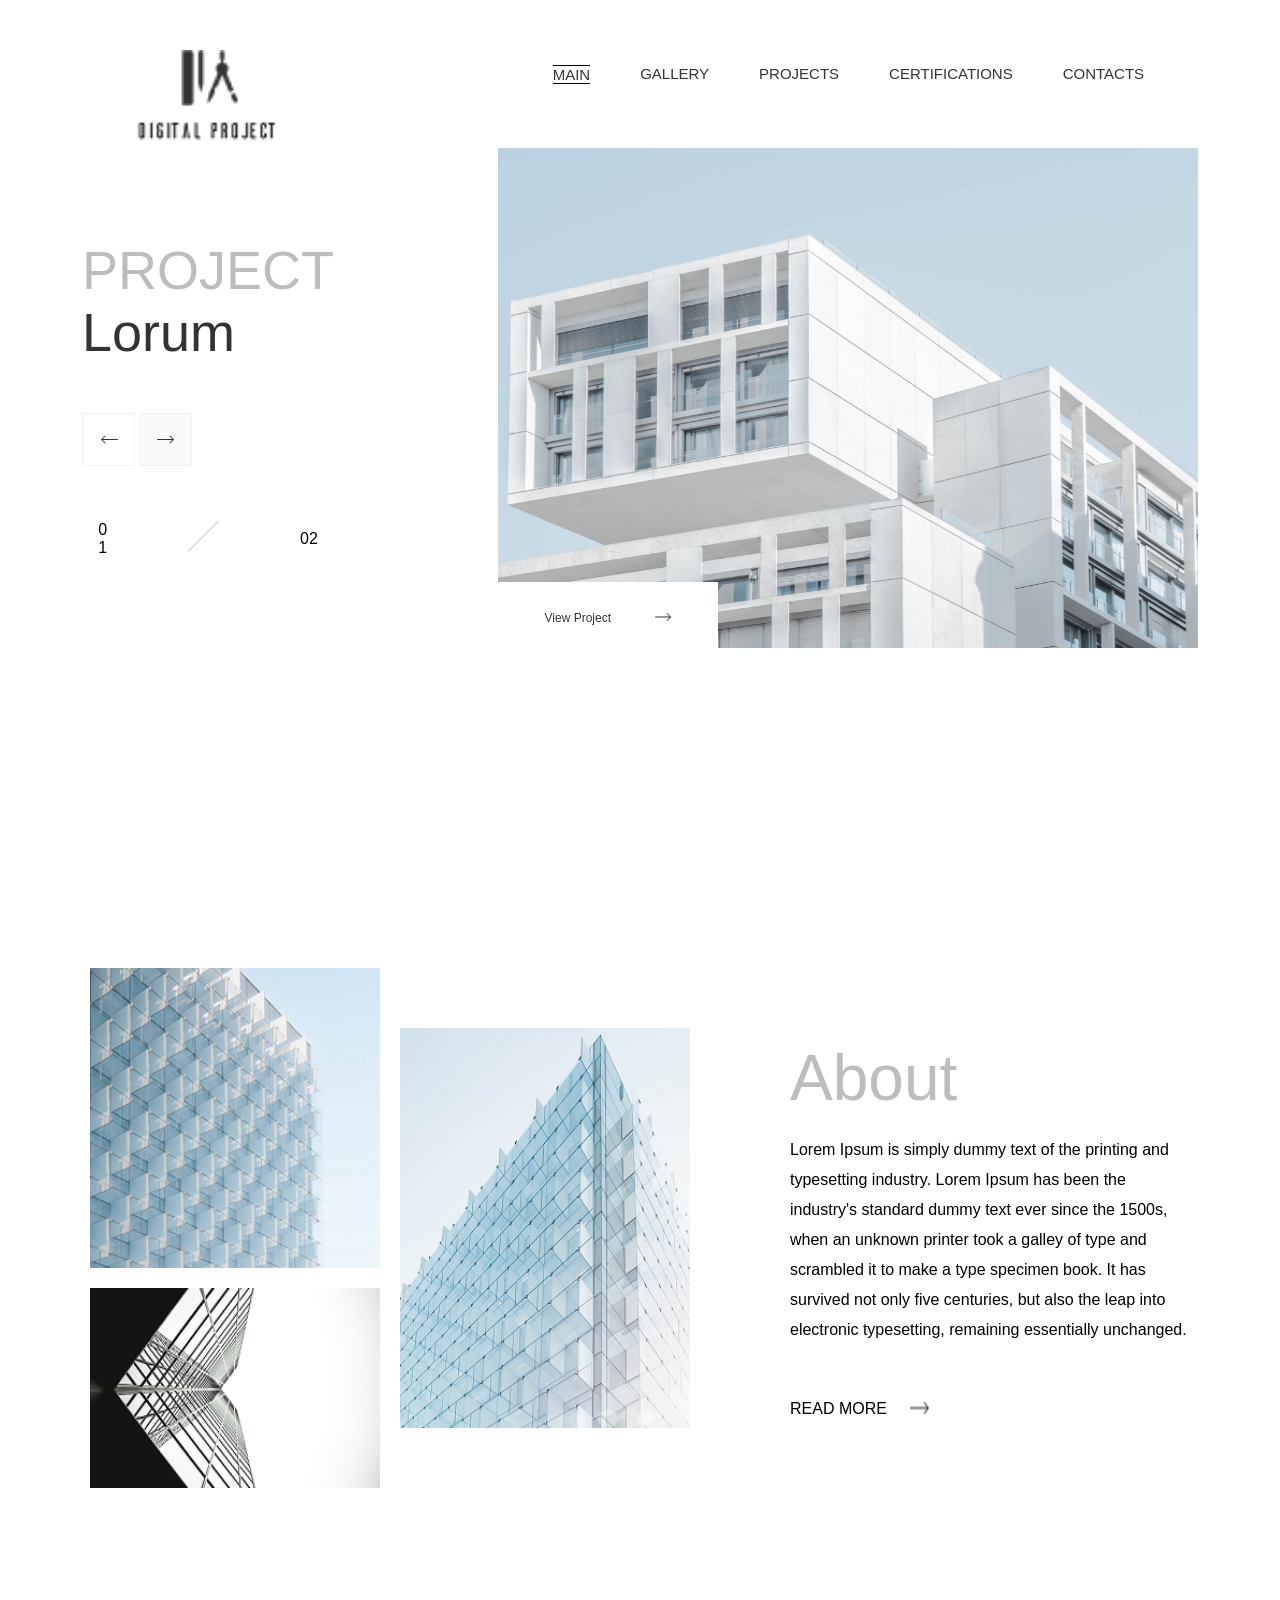
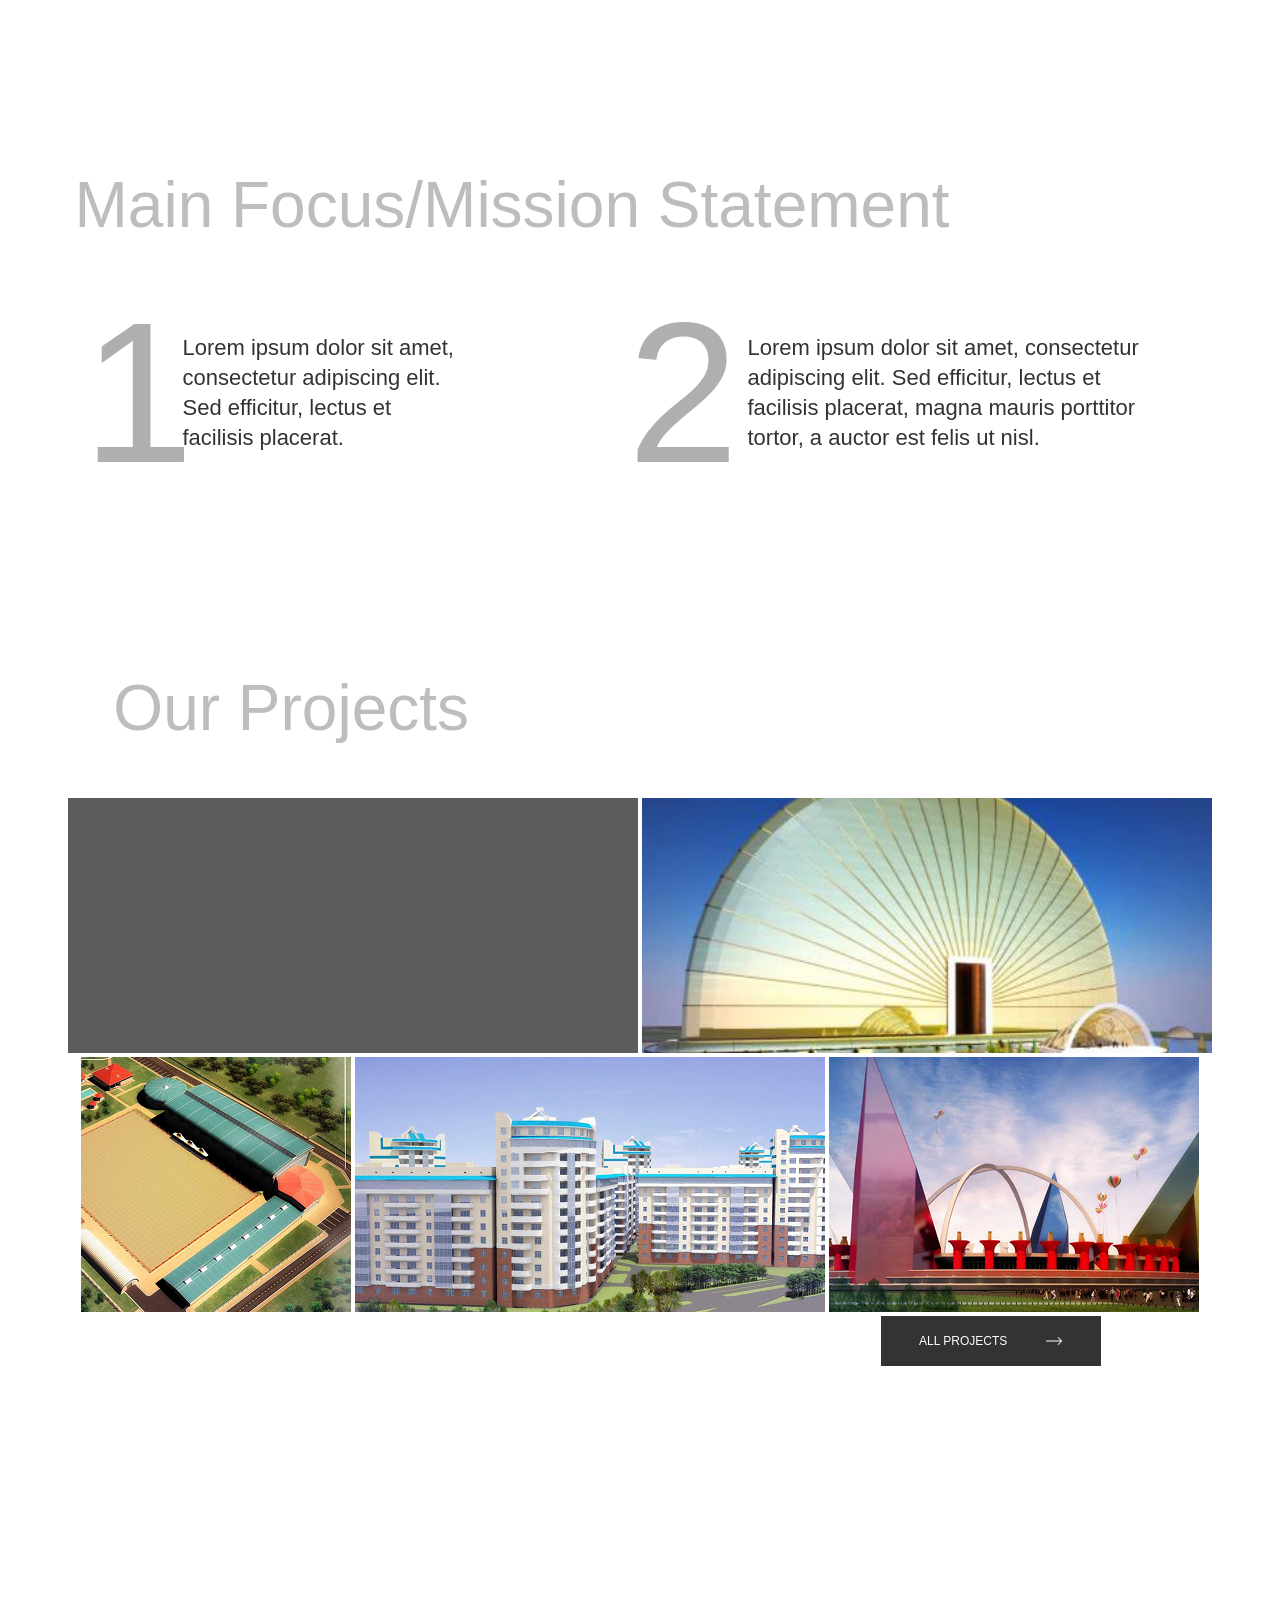
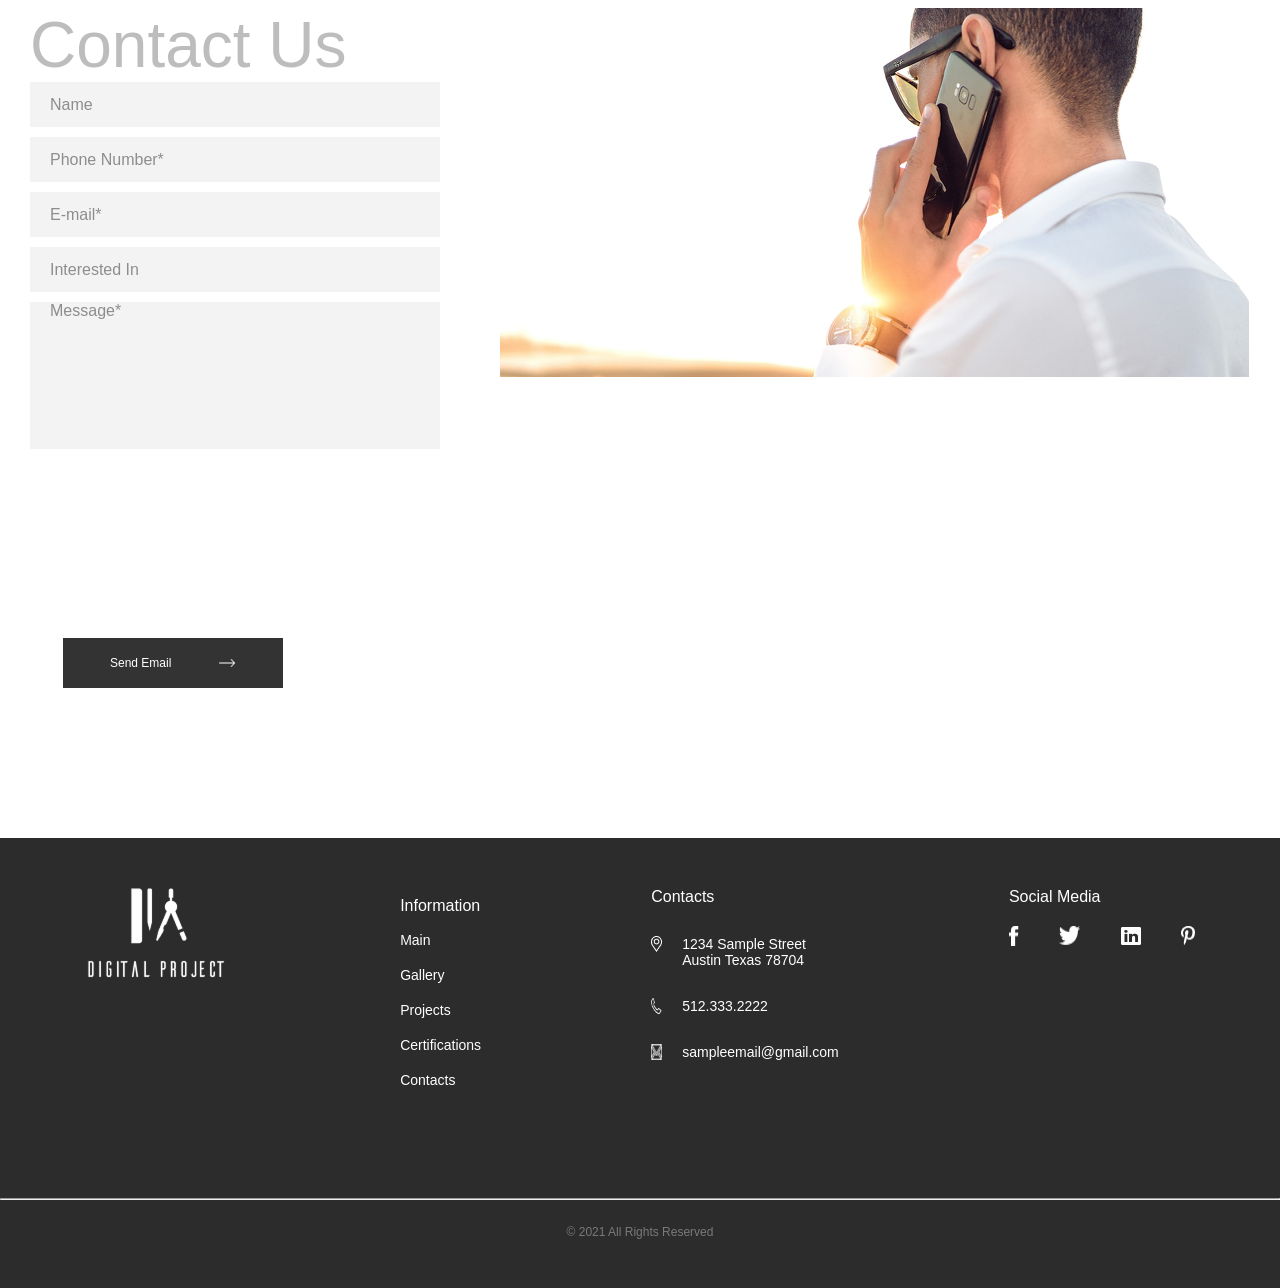
<file: index.html>
<!DOCTYPE html>
<html lang="en">
<head>
    <meta charset="UTF-8">
    <meta name="viewport" content="width=device-width, initial-scale=1.0">
    <title>Document</title>
    <link rel="stylesheet" href="./style.css">
    <link rel="preconnect" href="https://fonts.gstatic.com" crossorigin>

</head>
<body>
    <!-- nav bar -->

    <div class="nav">
        <div class="logo">
            <img src="./images/archi-logo.png" alt="">
        </div>
        <div class="nav-list">
            <ul>
                <li><a href="./index.html">MAIN</a></li>
                <li><a href="./gallery.html">GALLERY</a></li>
                <li><a href="./project.html">PROJECTS</a></li>
                <li><a href="./certification.html">CERTIFICATIONS</a></li>
                <li><a href="./contact.html">CONTACTS</a></li>
            </ul>
        </div>
    </div>

    <!-- first page -->

    <div class="first-page">
        <div class="f-left">
            <div class="f-title">
                <span>PROJECT</span>
                <p>Lorum</p>
            </div>
            <div class="arrow-img">
                <img src="./images/left-arrow.png" alt="">
                <img src="./images/right-arrow.png" alt="">
            </div>
            <div class="f-num">
                <div class="num-1">
                    <p>0</p>
                    <p>1</p>
                </div>
                <div class="num-img">
                    <img src="./images/first-line.png" alt="">
                </div>
                <div class="num-3">
                    <p>02</p>
                </div>
            </div>
        </div>
        <div class="f-right">
            <img src="./images/f-building.png" alt="">
            <div class="fr-button">
                <p>View Project</p><img src="./images/rightarrow.png" alt="">
            </div>
        </div>

    </div>

    <!-- second page -->

    <div class="second-page">
        <div class="seleft-img">
            <div class="se-left1">
                <img src="./images/se img-01.png" alt="">
                <img src="./images/se img-02.png" alt="">
            </div>
            <div class="se-left2">
                <img src="./images/se img-03.png" alt="">
            </div>
        </div>
        
        <div class="seright-content">
            <span>About</span>
            <p>Lorem Ipsum is simply dummy text of the printing and typesetting industry. Lorem Ipsum has been the industry's standard dummy text ever since the 1500s, when an unknown printer took a galley of type and scrambled it to make a type specimen book. It has survived not only five centuries, but also the leap into electronic typesetting, remaining essentially unchanged.</p>
            <div class="se-read">
                <p>READ MORE </p><img src="./images/rightarrow.png" alt="">
            </div>
        </div>
    </div>

    <!-- third page -->

    <div class="third-page">
        <div class="th-title">
            <p>Main Focus/Mission Statement</p>
        </div>
        <div class="th-content">
            <div class="th-left">
                <span>1</span>
                <p>Lorem ipsum dolor sit amet, consectetur adipiscing elit. Sed efficitur, lectus et facilisis placerat.</p>
            </div>
            <div class="th-right">
                <span>2</span>
                <p>Lorem ipsum dolor sit amet, consectetur adipiscing elit. Sed efficitur, lectus et facilisis placerat, magna mauris porttitor tortor, a auctor est felis ut nisl.</p>
            </div>
        </div>
    </div>

    <!-- fourth page -->
     <div class="fourth-page">
        <div class="four-title">
            <p>Our Projects</p>
        </div>
        <div class="four-img">
            <div class="four-img1">
                <img src="./images/four img-01.png" alt="">
                <img src="./images/four img-02.png" alt="">
            </div>
            
            <div class="four-img2">
                <img src="./images/four img-03.png" alt="">
                <img src="./images/four img-04.png" alt="">
                <img src="./images/four img-05.png" alt="">
            </div>
        </div>
        <div class="four-b">
            <div class="four-button">
                <p>ALL PROJECTS</p><img src="./images/ri-arrow-white.png" alt="">
            </div>
        </div>
     </div>

    <!-- fifth page -->

    <div class="fifth-page">
        <div class="fi-page">
            <div class="fi-left">
                <div class="fi-title">
                    <span>Contact Us</span>
                </div>
                <div class="fi-list">
                    <ul>
                        <li>Name</li>
                        <li>Phone Number*</li>
                        <li>E-mail*</li>
                        <li>Interested In</li>
                        <li>Message*</li>
                    </ul>
                </div>
            </div>
            <div class="fi-right">
                <img src="./images/five img.png" alt="">
            </div>
            
        </div>
        <div class="five-b">
            <div class="five-button">
                <p>Send Email</p><img src="./images/ri-arrow-white.png" alt="">
            </div>
        </div>
    </div>

    <!-- footer -->

    <div class="footer">

        <div class="footerall">
            <div class="logo">
                <img src="./images/footer logo.png" alt="">
            </div>

            <div class="col2">
                <span>Information</span>
                <div class="list-2">
                    <ul>
                        <li>Main</li>
                        <li>Gallery</li>
                        <li>Projects</li>
                        <li>Certifications</li>
                        <li>Contacts</li>
                    </ul>
                </div>
            </div>
            
            <div class="col3">
                <div class="col3-title">
                    <p>Contacts</p>
                </div>
                <div class="col3-location">
                    <img src="./images/location.png" alt="">
                    <p>1234 Sample Street <br> Austin Texas 78704</p>
                </div>
                <div class="col3-call">
                    <img src="./images/call.png" alt="">
                    <p>512.333.2222</p>
                </div>
                <div class="col3-mail">
                    <img src="./images/mail.png" alt="">
                    <p>sampleemail@gmail.com</p>
                </div>
            </div>

            <div class="col4">
                <div class="col4-title">
                    <p>Social Media</p>
                </div>
                <div class="col4-icon">
                    <img src="./images/fb-icon.png" alt="">
                    <img src="./images/twitter-icon.png" alt="">
                    <img src="./images/Linked In-icon.png" alt="">
                    <img src="./images/pininterest-icon.png" alt="">
                </div>
            </div>  
        </div>
        <hr>
        <div class="copy">
            <p>© 2021 All Rights Reserved</p>
        </div>
    </div>
</body>
</html>
</file>
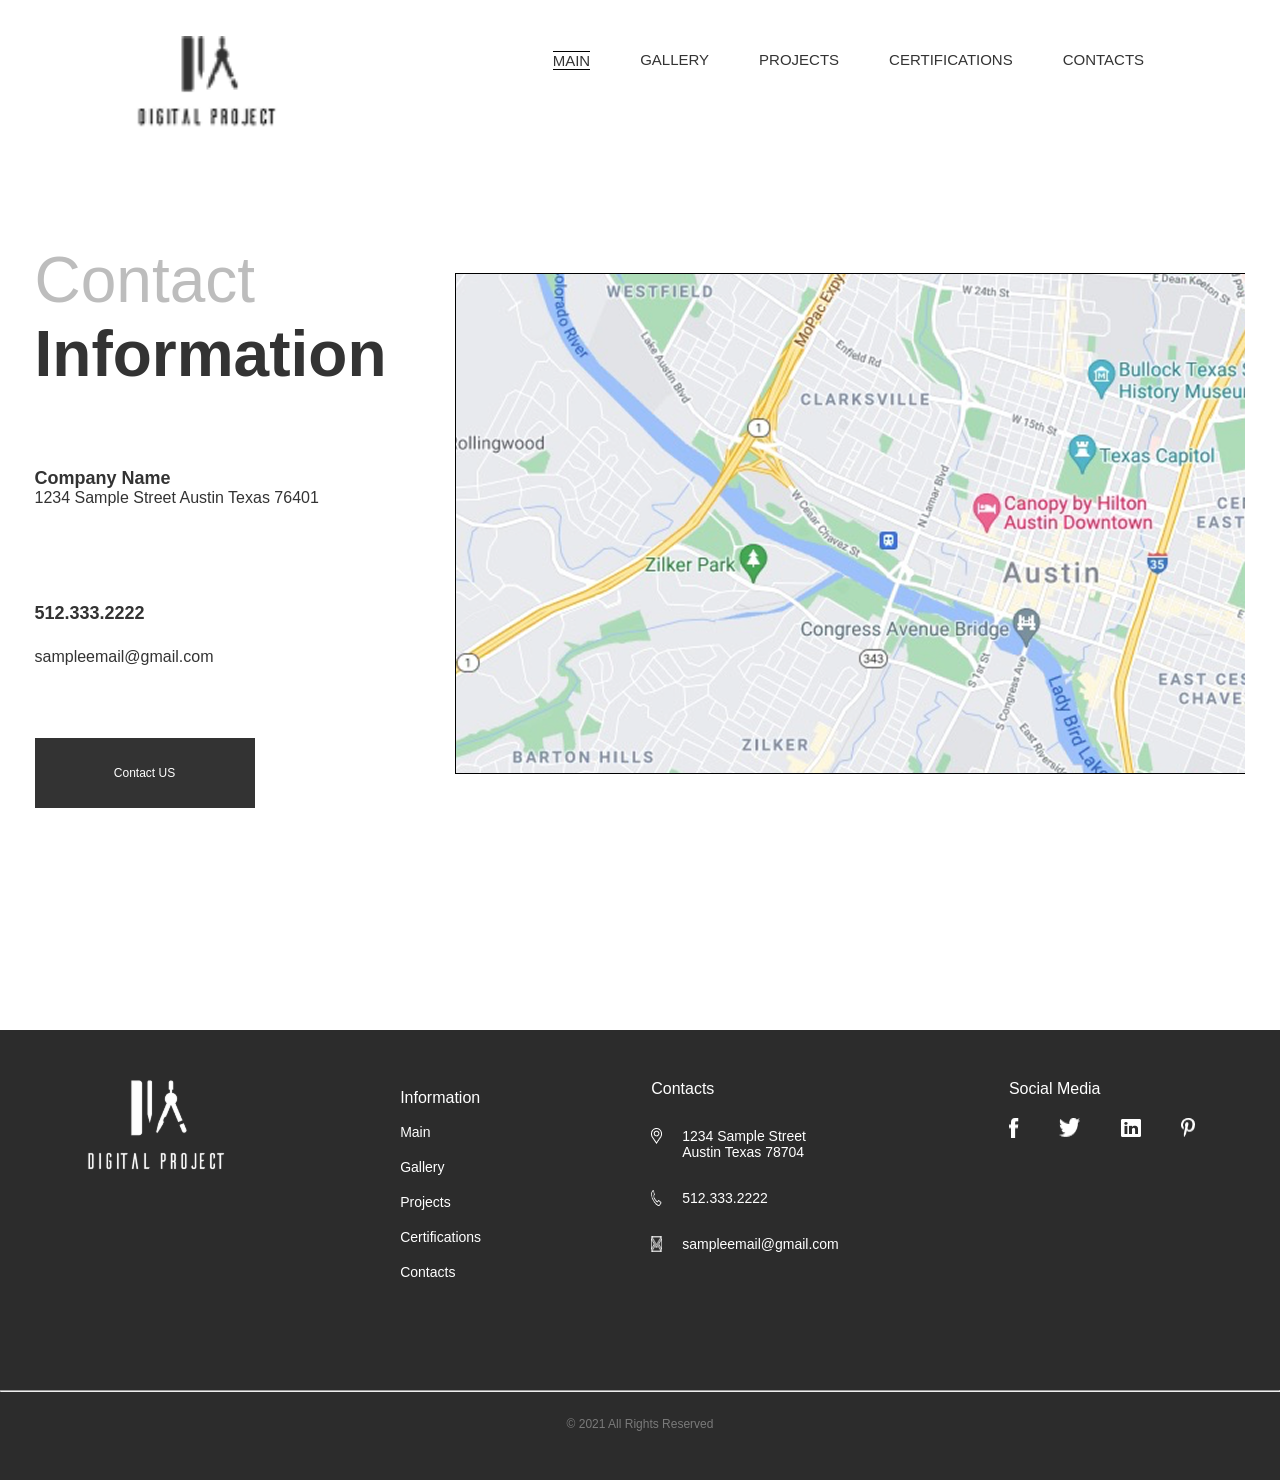
<file: contact.html>
<!DOCTYPE html>
<html lang="en">
<head>
    <meta charset="UTF-8">
    <meta name="viewport" content="width=device-width, initial-scale=1.0">
    <title>Document</title>
    <link rel="stylesheet" href="./contact.css">
</head>
<body>

    <!-- nav bar -->

    <div class="nav">
        <div class="logo">
            <img src="./images/archi-logo.png" alt="">
        </div>

        <div class="nav-list">
            <ul>
                <li><a href="./index.html">MAIN</a></li>
                <li><a href="./gallery.html">GALLERY</a></li>
                <li><a href="./project.html">PROJECTS</a></li>
                <li><a href="./certification.html">CERTIFICATIONS</a></li>
                <li><a href="./contact.html">CONTACTS</a></li>
            </ul>
        </div>
    </div>

    <!-- first page -->

    <div class="first-page">
        <div class="f-left">
            <div class="f-title">
                <span>Contact</span>
                <p>Information</p>
            </div>
            <div class="f-name">
                <span>Company Name</span>
                <p>1234 Sample Street Austin Texas 76401</p>
            </div>
            <div class="f-num">
                <p>512.333.2222</p>
            </div>
            <div class="f-email">
                <p>sampleemail@gmail.com</p>
            </div>
            <div class="f-button">
                <p>Contact US</p>
            </div>
        </div>

        <div class="f-right">
            <img src="./images/contact-img.png" alt="">
        </div>
    </div>

    <!-- footer -->

    <div class="footer">

        <div class="footerall">
            <div class="logo">
                <img src="./images/footer logo.png" alt="">
            </div>

            <div class="col2">
                <span>Information</span>
                <div class="list-2">
                    <ul>
                        <li>Main</li>
                        <li>Gallery</li>
                        <li>Projects</li>
                        <li>Certifications</li>
                        <li>Contacts</li>
                    </ul>
                </div>
            </div>
            
            <div class="col3">
                <div class="col3-title">
                    <p>Contacts</p>
                </div>

                <div class="col3-location">
                    <img src="./images/location.png" alt="">
                    <p>1234 Sample Street <br> Austin Texas 78704</p>
                </div>
                <div class="col3-call">
                    <img src="./images/call.png" alt="">
                    <p>512.333.2222</p>
                </div>
                <div class="col3-mail">
                    <img src="./images/mail.png" alt="">
                    <p>sampleemail@gmail.com</p>
                </div>

            </div>

            <div class="col4">
                <div class="col4-title">
                    <p>Social Media</p>
                </div>
                <div class="col4-icon">
                    <img src="./images/fb-icon.png" alt="">
                    <img src="./images/twitter-icon.png" alt="">
                    <img src="./images/Linked In-icon.png" alt="">
                    <img src="./images/pininterest-icon.png" alt="">
                </div>
            </div> 

        </div>

        <hr>
        
        <div class="copy">
            <p>© 2021 All Rights Reserved</p>
        </div>
    </div>
</body>
</html>
</file>
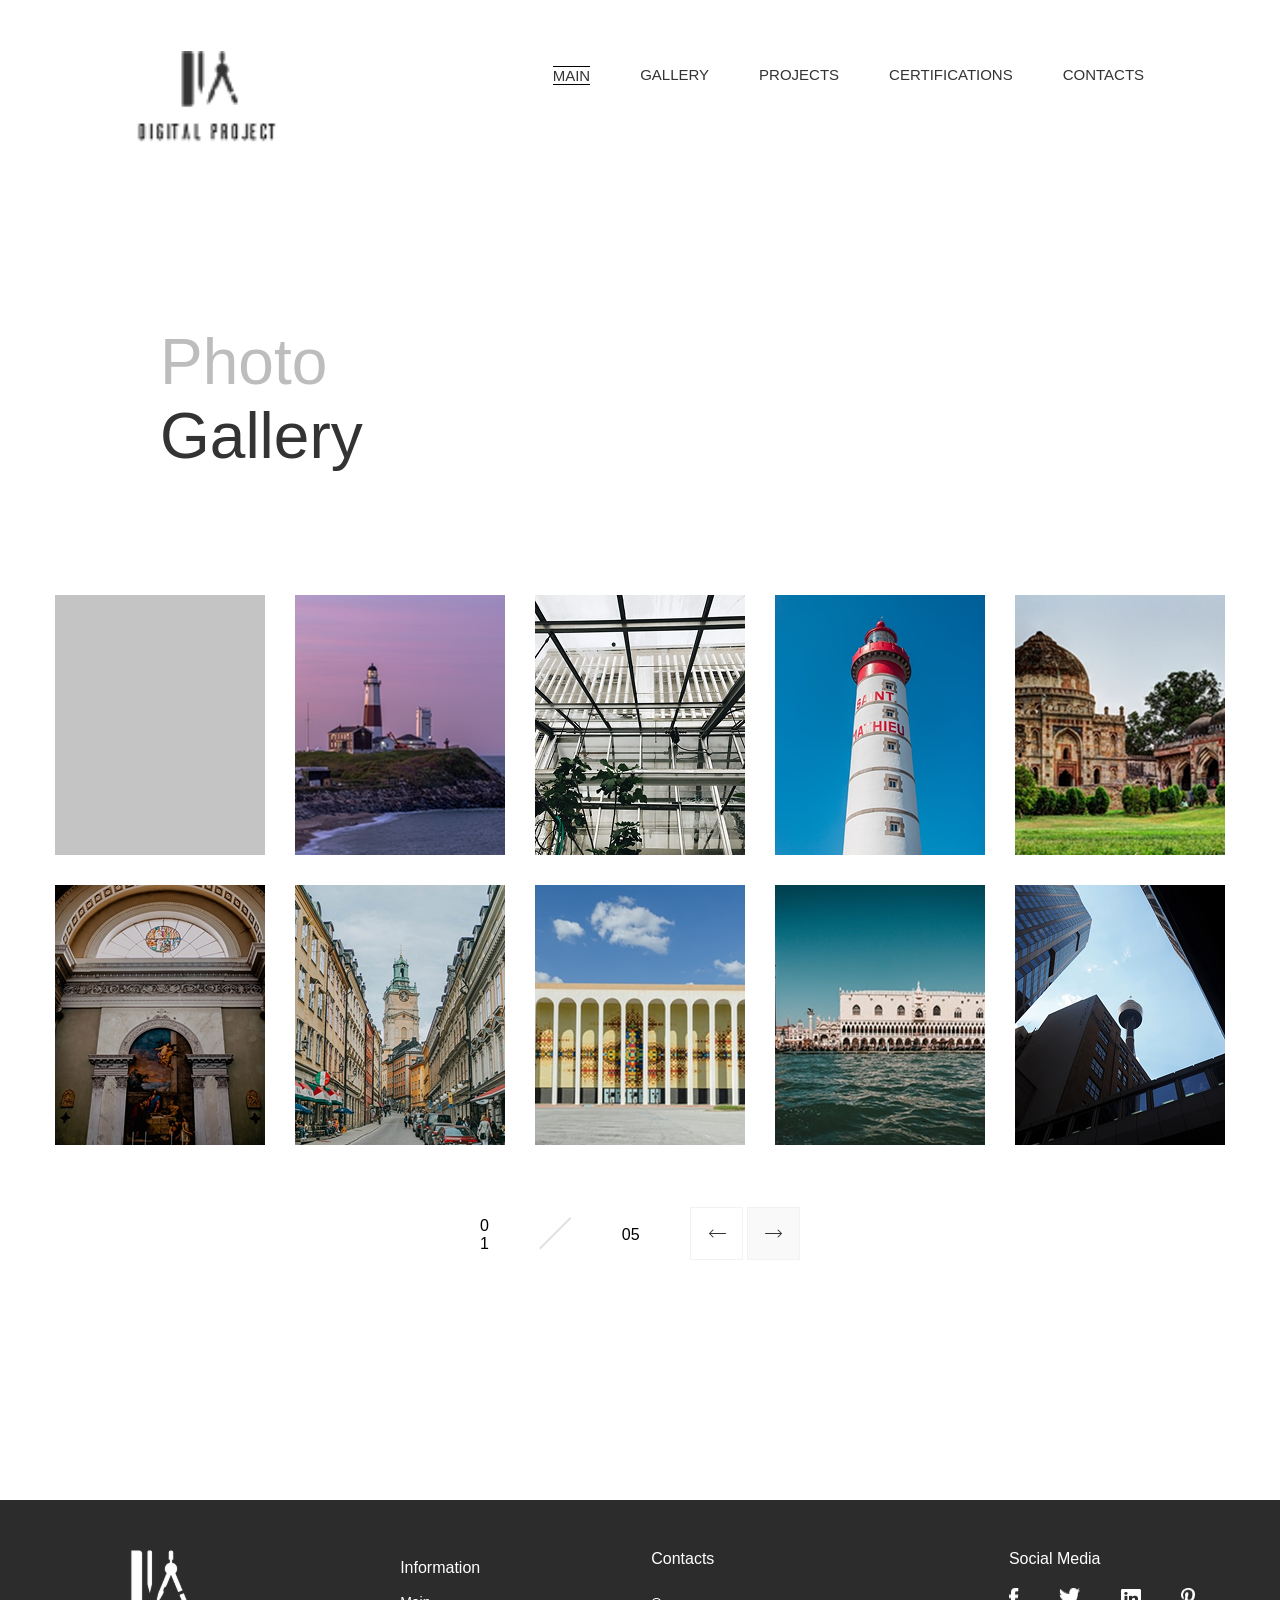
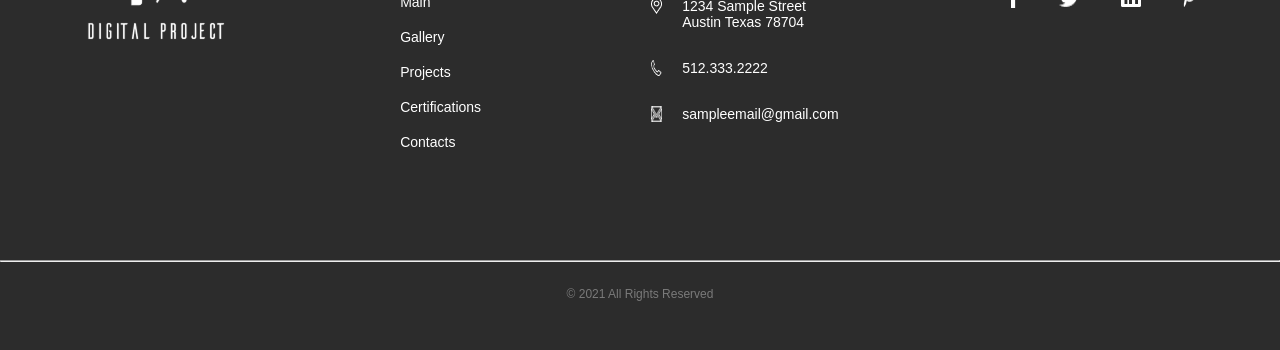
<file: gallery.html>
<!DOCTYPE html>
<html lang="en">
<head>
    <meta charset="UTF-8">
    <meta name="viewport" content="width=device-width, initial-scale=1.0">
    <title>Document</title>
    <link rel="stylesheet" href="./gallery.css">
</head>
<body>
    
    <!-- nav bar -->

    <div class="nav">
        <div class="logo">
            <img src="./images/archi-logo.png" alt="">
        </div>
        <div class="nav-list">
            <ul>
                <li><a href="./index.html">MAIN</a></li>
                <li><a href="./gallery.html">GALLERY</a></li>
                <li><a href="./project.html">PROJECTS</a></li>
                <li><a href="./certification.html">CERTIFICATIONS</a></li>
                <li><a href="./contact.html">CONTACTS</a></li>
            </ul>
        </div>
    </div>

    <!-- first page -->

    <div class="firstpage">
        <div class="title">
            <span>Photo</span>
            <p>Gallery</p>
        </div>

        <div class="image1">
            <img src="./images/gal-1.png" alt=""> 
            <img src="./images/gal-2.png" alt=""> 
            <img src="./images/gal-3.png" alt=""> 
            <img src="./images/gal-4.png" alt=""> 
            <img src="./images/gal-5.png" alt=""> 
        </div>

        <div class="image2">
            <img src="./images/gal-6.png" alt=""> 
            <img src="./images/gal-7.png" alt=""> 
            <img src="./images/gal-8.png" alt=""> 
            <img src="./images/gal-9.png" alt=""> 
            <img src="./images/gal-10.png" alt="">
        </div>

        <div class="f-num">
            <div class="num-1">
                <p>0</p>
                <p>1</p>
            </div>
            <div class="num-img">
                <img src="./images/first-line.png" alt="">
            </div>
            <div class="num-3">
                <p>05</p>
            </div>
            <div class="arr-img">
                <img src="./images/left-arrow.png" alt="">
                <img src="./images/right-arrow.png" alt="">
            </div>
        </div>
        
    </div>
    
    
    <!-- footer -->

    <div class="footer">

        <div class="footerall">
            <div class="logo">
                <img src="./images/footer logo.png" alt="">
            </div>

            <div class="col2">
                <span>Information</span>
                <div class="list-2">
                    <ul>
                        <li>Main</li>
                        <li>Gallery</li>
                        <li>Projects</li>
                        <li>Certifications</li>
                        <li>Contacts</li>
                    </ul>
                </div>
            </div>
            
            <div class="col3">
                <div class="col3-title">
                    <p>Contacts</p>
                </div>

                <div class="col3-location">
                    <img src="./images/location.png" alt="">
                    <p>1234 Sample Street <br> Austin Texas 78704</p>
                </div>
                <div class="col3-call">
                    <img src="./images/call.png" alt="">
                    <p>512.333.2222</p>
                </div>
                <div class="col3-mail">
                    <img src="./images/mail.png" alt="">
                    <p>sampleemail@gmail.com</p>
                </div>

            </div>

            <div class="col4">
                <div class="col4-title">
                    <p>Social Media</p>
                </div>
                <div class="col4-icon">
                    <img src="./images/fb-icon.png" alt="">
                    <img src="./images/twitter-icon.png" alt="">
                    <img src="./images/Linked In-icon.png" alt="">
                    <img src="./images/pininterest-icon.png" alt="">
                </div>
            </div> 

        </div>

        <hr>
        
        <div class="copy">
            <p>© 2021 All Rights Reserved</p>
        </div>
    </div>
</body>
</html>
</file>
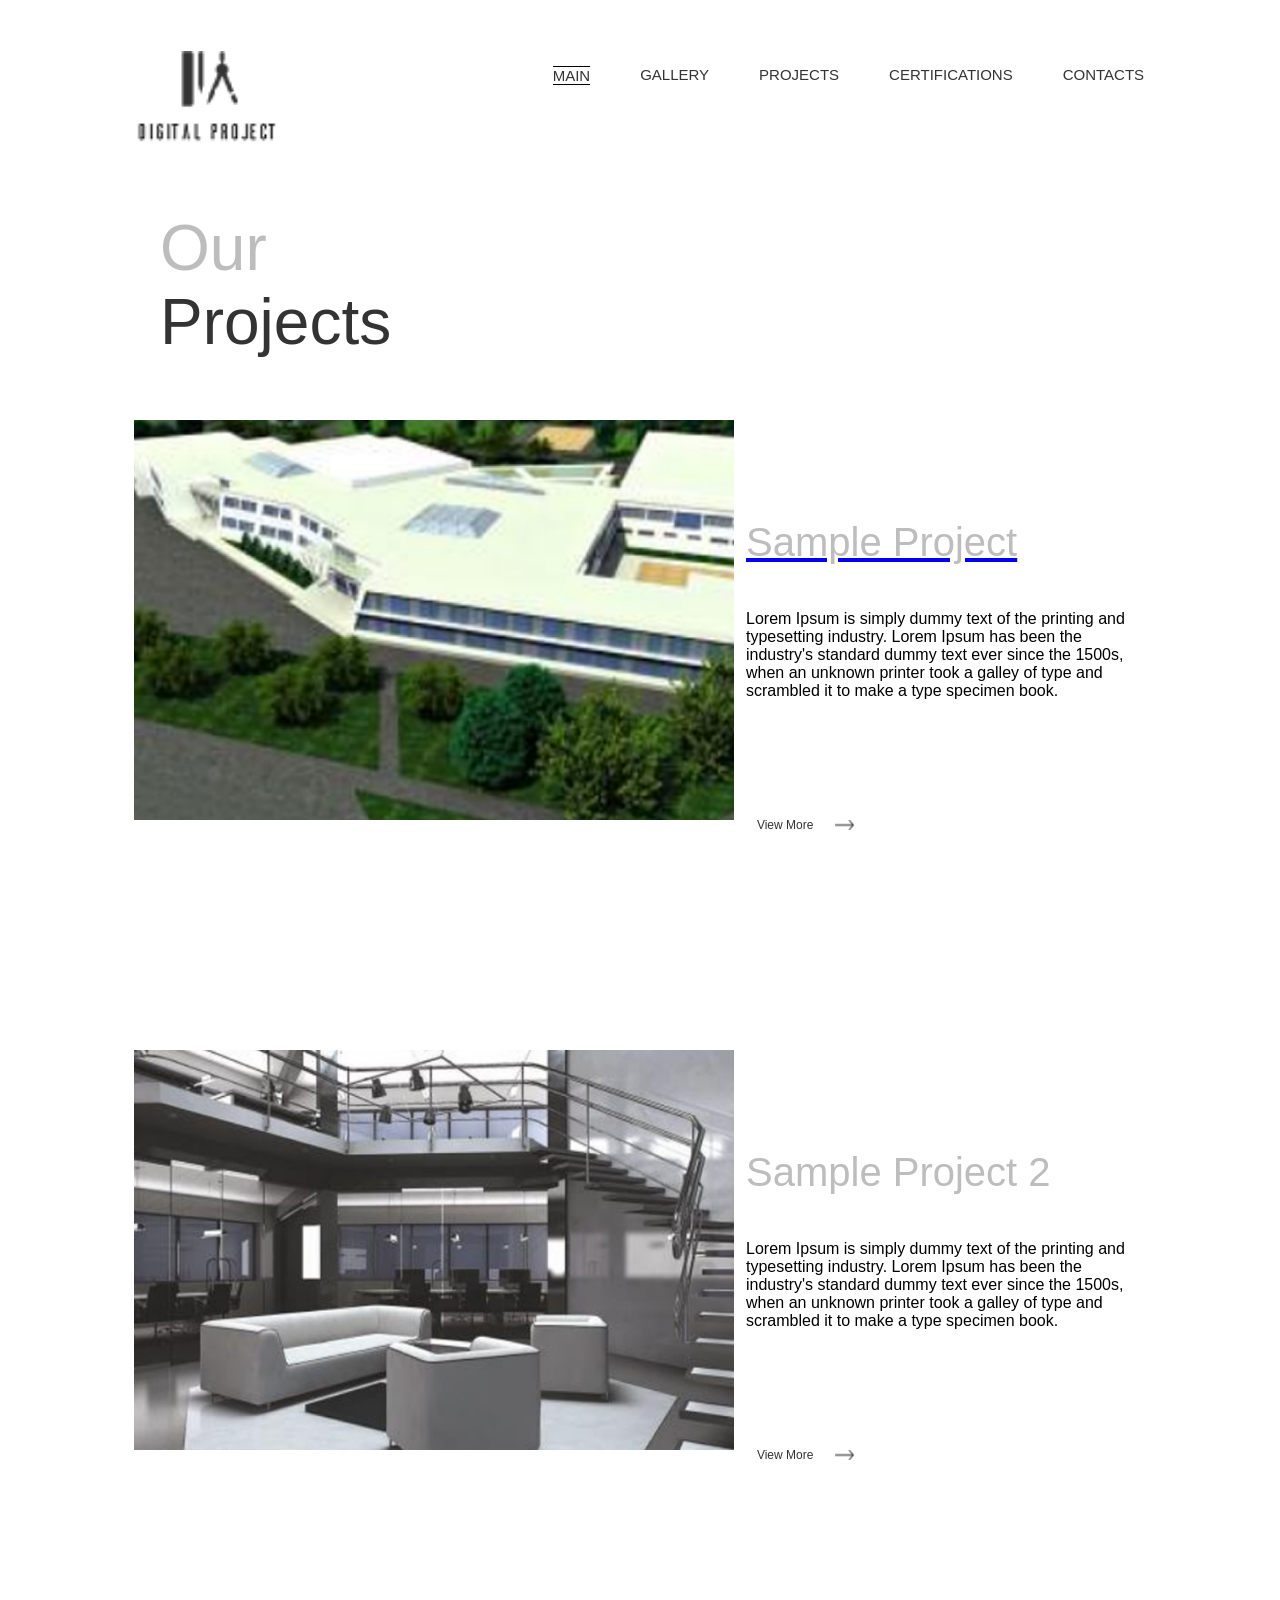
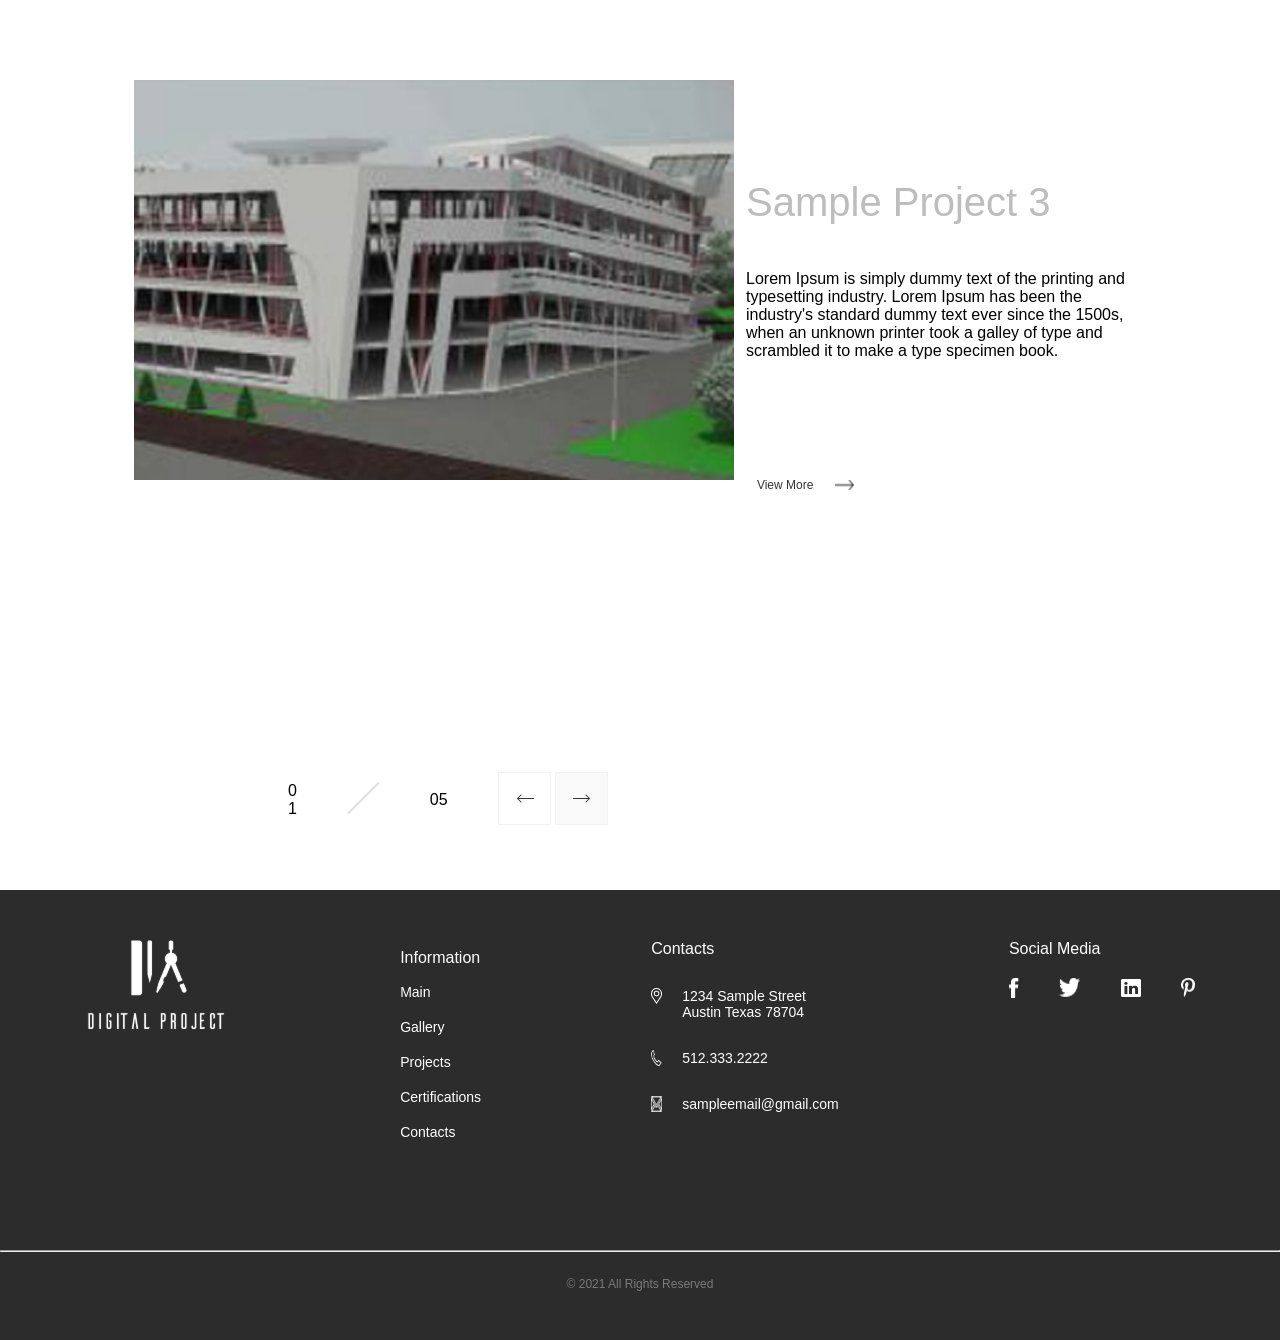
<file: project.html>
<!DOCTYPE html>
<html lang="en">
<head>
    <meta charset="UTF-8">
    <meta name="viewport" content="width=device-width, initial-scale=1.0">
    <title>Document</title>
    <link rel="stylesheet" href="./project.css">
</head>
<body>
    
    <!-- nav bar -->

    <div class="nav">
        <div class="logo">
            <img src="./images/archi-logo.png" alt="">
        </div>
        <div class="nav-list">
            <ul>
                <li><a href="./index.html">MAIN</a></li>
                <li><a href="./gallery.html">GALLERY</a></li>
                <li><a href="./project.html">PROJECTS</a></li>
                <li><a href="./certification.html">CERTIFICATIONS</a></li>
                <li><a href="./contact.html">CONTACTS</a></li>
            </ul>
        </div>
    </div>

    <!-- first page -->

    <div class="first-page">
        <div class="title">
            <span>Our</span>
            <p>Projects</p>
        </div>
    </div>

        <!-- project images -->

        <div class="project-image">

            <div class="project-1">
                <div class="pro-img">
                    <img src="./images/pro-1.png" alt="">
                </div>

                <div class="pro-right">
                    <div class="pro-title">
                        <a href="./sample.html"><p>Sample Project</p></a>
                    </div>
                    <div class="pro-content">
                        <p>Lorem Ipsum is simply dummy text of the printing and typesetting industry. Lorem Ipsum has been the industry's standard dummy text ever since the 1500s, when an unknown printer took a galley of type and scrambled it to make a type specimen book.</p>
                    </div>
                    <div class="pro-view">
                        <p>View More</p><img src="./images/rightarrow.png" alt="">
                    </div>
                </div>
            </div>

            <div class="project-1">
                <div class="pro-img">
                    <img src="./images/pro-2.png" alt="">
                </div>

                <div class="pro-right">
                    <div class="pro-title">
                        <p>Sample Project 2 </p>
                    </div>
                    <div class="pro-content">
                        <p>Lorem Ipsum is simply dummy text of the printing and typesetting industry. Lorem Ipsum has been the industry's standard dummy text ever since the 1500s, when an unknown printer took a galley of type and scrambled it to make a type specimen book.</p>
                    </div>
                    <div class="pro-view">
                        <p>View More</p><img src="./images/rightarrow.png" alt="">
                    </div>
                </div>
            </div>

            <div class="project-1">
                <div class="pro-img">
                    <img src="./images/pro-3.png" alt="">
                </div>

                <div class="pro-right">
                    <div class="pro-title">
                        <p>Sample Project 3</p>
                    </div>
                    <div class="pro-content">
                        <p>Lorem Ipsum is simply dummy text of the printing and typesetting industry. Lorem Ipsum has been the industry's standard dummy text ever since the 1500s, when an unknown printer took a galley of type and scrambled it to make a type specimen book.</p>
                    </div>
                    <div class="pro-view">
                        <p>View More</p><img src="./images/rightarrow.png" alt="">
                    </div>
                </div>  
            </div>

        </div>

        <div class="f-num">
            <div class="num-1">
                <p>0</p>
                <p>1</p>
            </div>
            <div class="num-img">
                <img src="./images/first-line.png" alt="">
            </div>
            <div class="num-3">
                <p>05</p>
            </div>
            <div class="arr-img">
                <img src="./images/left-arrow.png" alt="">
                <img src="./images/right-arrow.png" alt="">
            </div>
        </div>


        <!-- footer -->

    <div class="footer">

        <div class="footerall">
            <div class="logo">
                <img src="./images/footer logo.png" alt="">
            </div>

            <div class="col2">
                <span>Information</span>
                <div class="list-2">
                    <ul>
                        <li>Main</li>
                        <li>Gallery</li>
                        <li>Projects</li>
                        <li>Certifications</li>
                        <li>Contacts</li>
                    </ul>
                </div>
            </div>
            
            <div class="col3">
                <div class="col3-title">
                    <p>Contacts</p>
                </div>

                <div class="col3-location">
                    <img src="./images/location.png" alt="">
                    <p>1234 Sample Street <br> Austin Texas 78704</p>
                </div>
                <div class="col3-call">
                    <img src="./images/call.png" alt="">
                    <p>512.333.2222</p>
                </div>
                <div class="col3-mail">
                    <img src="./images/mail.png" alt="">
                    <p>sampleemail@gmail.com</p>
                </div>
                
            </div>

            <div class="col4">
                <div class="col4-title">
                    <p>Social Media</p>
                </div>
                <div class="col4-icon">
                    <img src="./images/fb-icon.png" alt="">
                    <img src="./images/twitter-icon.png" alt="">
                    <img src="./images/Linked In-icon.png" alt="">
                    <img src="./images/pininterest-icon.png" alt="">
                </div>
            </div> 

        </div>

        <hr>
        
        <div class="copy">
            <p>© 2021 All Rights Reserved</p>
        </div>
    </div>

        


    
</body>
</html>
</file>
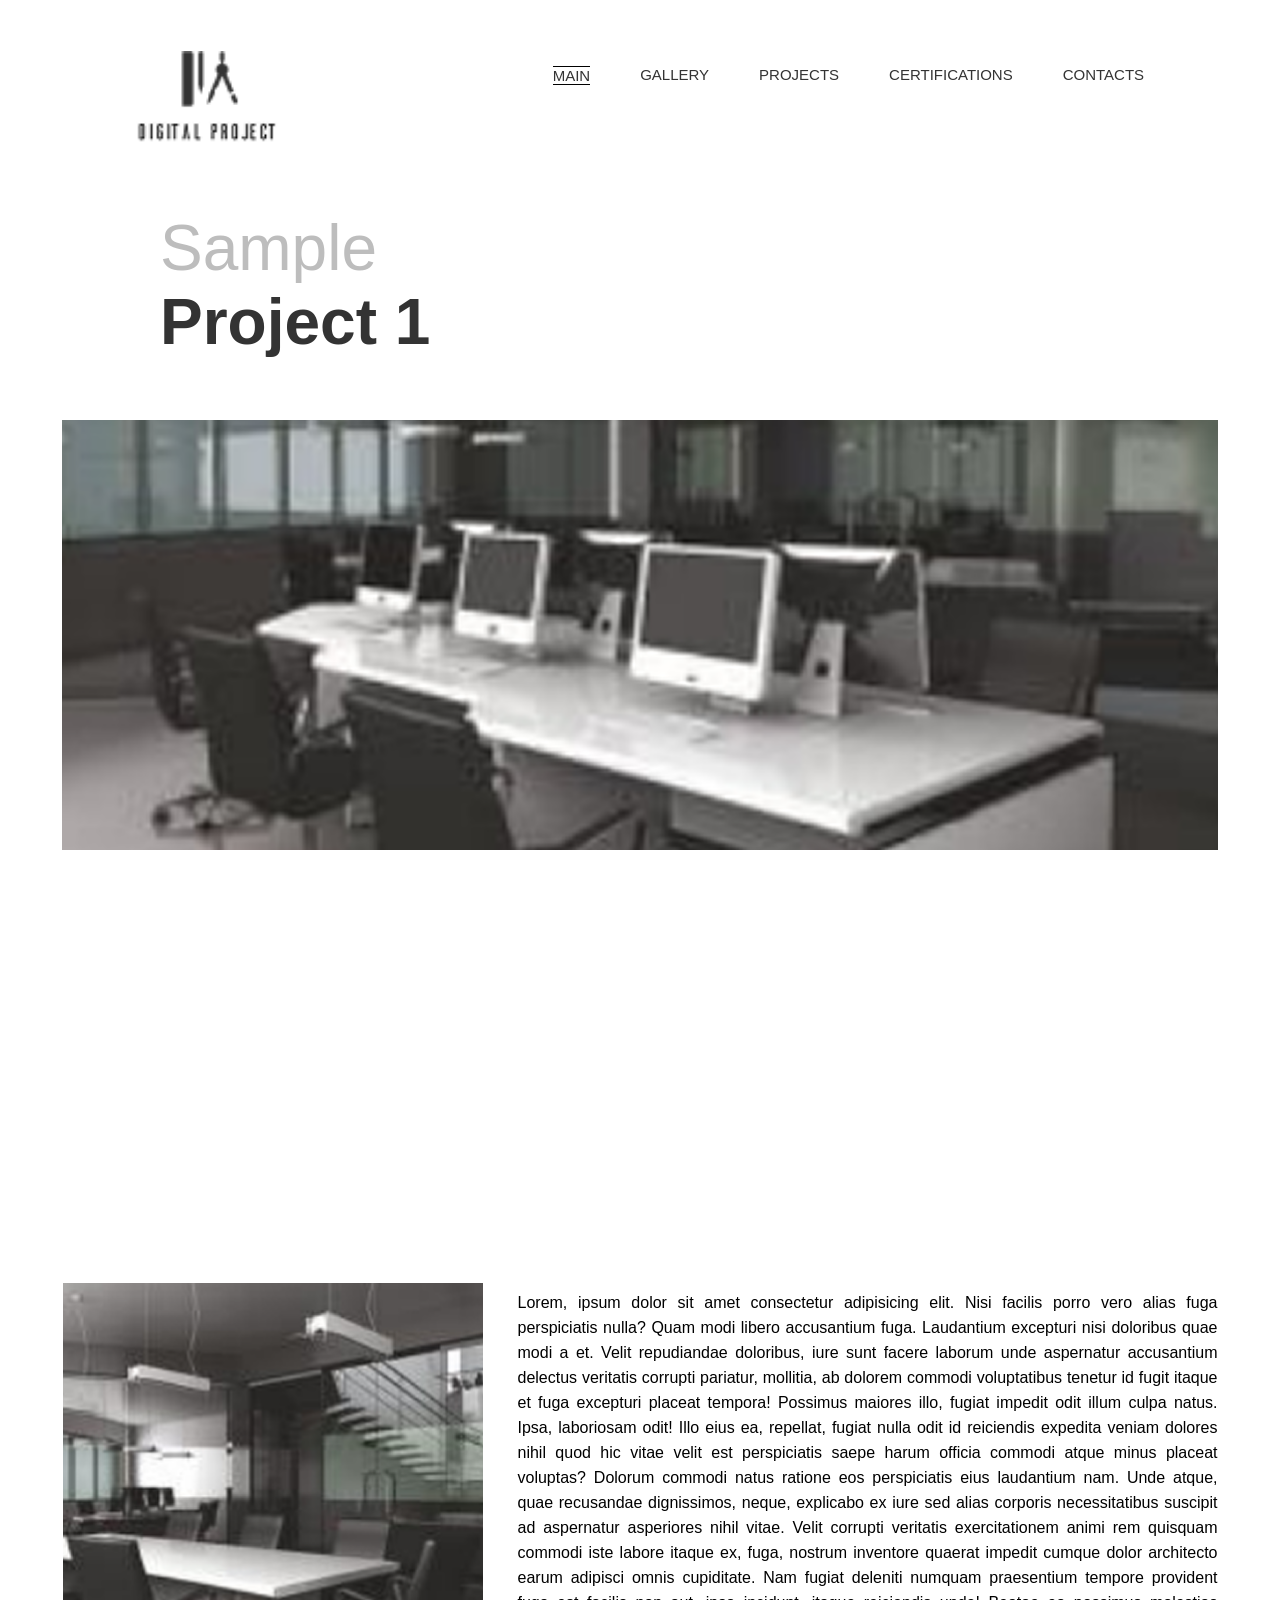
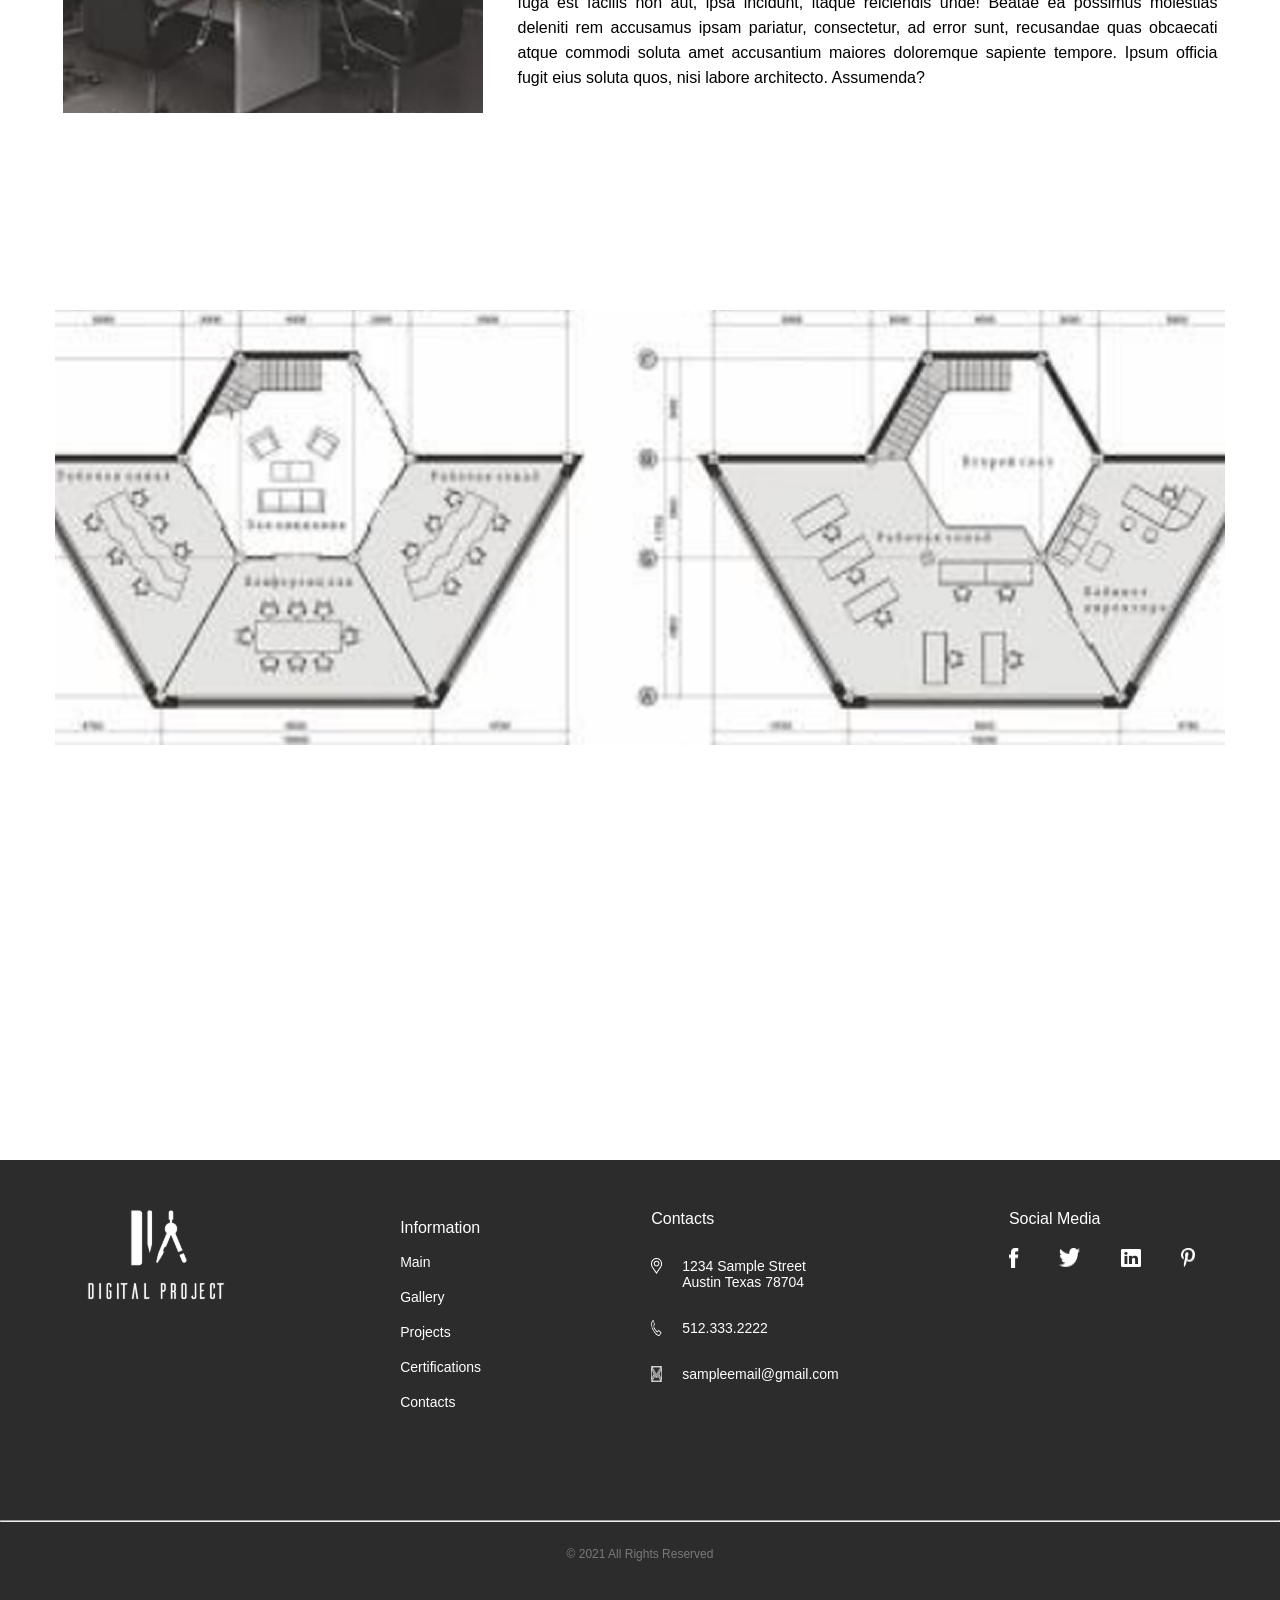
<file: sample.html>
<!DOCTYPE html>
<html lang="en">
<head>
    <meta charset="UTF-8">
    <meta name="viewport" content="width=device-width, initial-scale=1.0">
    <title>Document</title>
    <link rel="stylesheet" href="./sample.css">
</head>
<body>
    
    <!-- nav bar -->

    <div class="nav">
        <div class="logo">
            <img src="./images/archi-logo.png" alt="">
        </div>
        <div class="nav-list">
            <ul>
                <li><a href="./index.html">MAIN</a></li>
                <li><a href="./gallery.html">GALLERY</a></li>
                <li><a href="./project.html">PROJECTS</a></li>
                <li><a href="./certification.html">CERTIFICATIONS</a></li>
                <li><a href="./contact.html">CONTACTS</a></li>
            </ul>
        </div>
    </div>

    <!-- first page -->

    <div class="f-title">
        <div class="title">
            <span>Sample </span>
            <p>Project 1</p>
        </div>
    </div>

    <!-- project image -->

    <div class="pro-img1">
        <img src="./images/sample-img1.png" alt="">
    </div>

    <div class="pro-img2">
        <div class="img2-left">
            <img src="./images/sample-img2.png" alt="">
        </div>
        <div class="img2-right">
            <p>Lorem, ipsum dolor sit amet consectetur adipisicing elit. Nisi facilis porro vero alias fuga perspiciatis nulla? Quam modi libero accusantium fuga. Laudantium excepturi nisi doloribus quae modi a et. Velit repudiandae doloribus, iure sunt facere laborum unde aspernatur accusantium delectus veritatis corrupti pariatur, mollitia, ab dolorem commodi voluptatibus tenetur id fugit itaque et fuga excepturi placeat tempora! Possimus maiores illo, fugiat impedit odit illum culpa natus. Ipsa, laboriosam odit! Illo eius ea, repellat, fugiat nulla odit id reiciendis expedita veniam dolores nihil quod hic vitae velit est perspiciatis saepe harum officia commodi atque minus placeat voluptas? Dolorum commodi natus ratione eos perspiciatis eius laudantium nam. Unde atque, quae recusandae dignissimos, neque, explicabo ex iure sed alias corporis necessitatibus suscipit ad aspernatur asperiores nihil vitae. Velit corrupti veritatis exercitationem animi rem quisquam commodi iste labore itaque ex, fuga, nostrum inventore quaerat impedit cumque dolor architecto earum adipisci omnis cupiditate. Nam fugiat deleniti numquam praesentium tempore provident fuga est facilis non aut, ipsa incidunt, itaque reiciendis unde! Beatae ea possimus molestias deleniti rem accusamus ipsam pariatur, consectetur, ad error sunt, recusandae quas obcaecati atque commodi soluta amet accusantium maiores doloremque sapiente tempore. Ipsum officia fugit eius soluta quos, nisi labore architecto. Assumenda?</p>
        </div>
    </div>

    <div class="pro-img3">
        <img src="./images/sample-img3.png" alt="">
    </div>

    <!-- footer -->

    <div class="footer">

        <div class="footerall">
            <div class="logo">
                <img src="./images/footer logo.png" alt="">
            </div>

            <div class="col2">
                <span>Information</span>
                <div class="list-2">
                    <ul>
                        <li>Main</li>
                        <li>Gallery</li>
                        <li>Projects</li>
                        <li>Certifications</li>
                        <li>Contacts</li>
                    </ul>
                </div>
            </div>
            
            <div class="col3">
                <div class="col3-title">
                    <p>Contacts</p>
                </div>
                <div class="col3-location">
                    <img src="./images/location.png" alt="">
                    <p>1234 Sample Street <br> Austin Texas 78704</p>
                </div>
                <div class="col3-call">
                    <img src="./images/call.png" alt="">
                    <p>512.333.2222</p>
                </div>
                <div class="col3-mail">
                    <img src="./images/mail.png" alt="">
                    <p>sampleemail@gmail.com</p>
                </div>
            </div>

            <div class="col4">
                <div class="col4-title">
                    <p>Social Media</p>
                </div>
                <div class="col4-icon">
                    <img src="./images/fb-icon.png" alt="">
                    <img src="./images/twitter-icon.png" alt="">
                    <img src="./images/Linked In-icon.png" alt="">
                    <img src="./images/pininterest-icon.png" alt="">
                </div>
            </div>  
        </div>
        <hr>
        <div class="copy">
            <p>© 2021 All Rights Reserved</p>
        </div>
    </div>
</body>
</html>
</file>
<file: style.css>
*{
    margin: 0px;
    padding: 0px;
}

body{
    font-family: "Roboto", sans-serif;
}
/* nav bar */

.nav{
    display: flex;
    flex-wrap: wrap;
    justify-content: space-around;
    align-items: center;
}
.nav-list ul{
    display: flex;
    list-style: none;
    gap: 50px;
    font-size: 15px; 
}
.nav-list ul li a{
    text-decoration: none;
    color: #333333;
}
.nav-list ul li:first-child{
    border-top: solid 1px ;
    border-bottom: solid 1px;
}

/* first page */

.first-page{
    height: 60vh;
    display: flex;
    flex-wrap: wrap;
    justify-content: space-around;
}
.f-left{
    height: 500px;
    display: flex;
    flex-wrap: wrap;
    flex-direction: column;
    justify-content: center;
    gap: 50px;
}
.f-title span{
    font-size: 54px;
    color: #BDBDBD;
}
.f-title p{
    font-size: 54px;
    color: #333333;
}
.f-num{
    display: flex;
    justify-content: center;
    gap: 80px;
    align-items: center;
}
.f-right img{
    height: 500px;
    width: 700px;
    
}
.fr-button{
    position: relative;
    bottom: 70px;
    height: 70px;
    width: 220px;
    background-color:#FFFFFF;
    display: flex;
    justify-content: center;
    align-items: center;
}
.fr-button p{
    height: 12px;
    width: 110px;
    font-size: 12px;
    color: #333333;
}
.fr-button img{
    height: 8px;
    width: 17px;
}

/* second page */

.second-page{
    height: 120vh;
    width: 100%;
    display: flex;
    justify-content: center;
    gap: 100px;
    align-items: center;
}
.seleft-img{
    display: flex;
    gap: 20px;
}
.se-left1 {
    display: flex;
    flex-direction: column;
    justify-content: center;
    gap: 20px;
}
.se-left1 img:first-child{
    height: 300px;
    width: 290px;
}
.se-left1 img:nth-child(2){
    height: 200px;
    width: 290px;
}
.se-left2{
    display: flex;
    align-items: center;
}
.se-left2 img{
    height: 400px;
    width: 290px;
}
.seright-content span{
    font-size: 64px;
    color: #BDBDBD;
    height: 64px;
    width: 160px;
}
.seright-content p{
    margin-top: 20px;
    font-size: 16px;
    color: #000000;
    line-height: 30px;
    height: 200px;
    width: 400px;
}
.se-read{
    display: flex;
    align-items: center;
    margin-top: 30px;
    height: 50px;
    width: 220px;
}
.se-read p{
    height: 12px;
    width: 120px;
}
.se-read img{
    margin-top: 35px;
    height: 12px;
    width: 20px;
}

/* third page */

.third-page{
    height: 50vh;
}
.th-title{
    height: 15vh;
}
.th-title p{
    display: flex;
    justify-content: space-around;
    flex-wrap: wrap;
    align-items: center;
    height: 64px;
    width: 80%;
    font-size: 64px;
    color: #BDBDBD;
}
.th-content{
    height: 20vh;
    display: flex;
    justify-content: space-around;
    align-items: center;
}
.th-left{
    display: flex;
    align-items: center;
}
.th-left span{
    display: flex;
    align-items: center;
    height: 140px;
    width: 100px;
    font-size: 200px;
    color: #b0aeae;
}
.th-left p{
    display: flex;
    align-items: center;
    line-height: 30px;
    height: 150px;
    width: 280px;
    font-size: 22px;
    color: #333333;
}
.th-right{
    display: flex;
    align-items: center;
    gap: 20px;
    width: 570px;
}
.th-right span{
    display: flex;
    align-items: center;
    height: 140px;
    width: 100px;
    font-size: 200px;
    color: #b0aeae;
}
.th-right p{
    display: flex;
    align-items: center;
    line-height: 30px;
    height: 150px;
    width: 400px;
    color: #333333;
    font-size: 22px;
}

/* fourth page */

.fourth-page{
    height: 110vh;
    width: 100%;
}
.four-title{
    width: 35%;
}
.four-title p{
    display: flex;
    justify-content: space-around;
    align-items: center;
    width: 130%;
    height: 20vh;
    color: #BDBDBD;
    font-size: 64px;
}
.four-img{
    display: flex;
    flex-direction: column;
    flex-wrap: wrap;
    justify-content:space-around;
    align-items: center;
}
.four-b{
    display: flex;
    justify-content: flex-end;
    width: 86%;
}
.four-button{
    display: flex;
    justify-content: space-evenly;
    align-items: center;
    height: 50px;
    width: 220px;
    background-color: #333333;
}
.four-button p{
    color: #FFFFFF;
    font-size: 12px;
}
.four-button img{
    height: 8px;
    width: 17px;
}

/* fifth page */


.fi-page{
    height: 70vh;
    display: flex;
    flex-wrap: wrap;
    justify-content: space-around;
}
.fi-title span{
    color: #BDBDBD;
    font-size: 64px;
}
.fi-list ul{
    list-style: none;
    display: flex;
    flex-direction: column;
    gap: 10px;
    align-items: center;
}
.fi-list ul li{
    display: flex;
    justify-content: space-between;
    align-items: center;
    padding-left: 20px;
    height: 45px;
    width: 390px;
    background-color: #F3F3F3;
    color: #8D8D8D;
}
.fi-list ul :last-child{
    display: flex;
    align-items: flex-start;
    height: 147px;
}
.fi-right{
    height: 370px;
    width: 750px;
}
.five-b{
    height: 20vh;
    display: flex;
    justify-content: space-around;
    width: 27%;
}
.five-button{
    display: flex;
    justify-content: space-evenly;
    align-items: center;
    height: 50px;
    width: 220px;
    background-color: #333333;
}
.five-button p{
    color: #FFFFFF;
    font-size: 12px;
}
.five-button img{
    height: 8px;
    width: 17px;
}

/* footer */

.footer{
    margin-top: 20px;
    height: 50vh;
    width: 100%;
    background-color: #2C2C2C;
}
.footerall{
    height: 40vh;
    display: flex;
    justify-content: space-around;
}
.logo img{
    margin-top: 50px;
    height: 94px;
    width: 145px;
}
.col2{
    margin-top: 50px;
    line-height: 35px;
    color: #FFFFFF;
}
.col2 span{
    font-size: 16px;
}
.list-2 ul{
    list-style: none;
}
.list-2 ul li{
    font-size: 14px;
}
.col3{
    margin-top: 50px;
}
.col3 p{
    font-size: 14px;
    color: #FFFFFF;
}
.col3 img{
    height: 16px;
    width: 11px;
}
.col3-title p{
    font-size: 16px;
}
.col3-location{
    display: flex;
    gap: 20px;
    margin-top: 30px;
}
.col3-call{
    display: flex;
    gap: 20px;
    margin-top: 30px;
}
.col3-mail{
    margin-top: 30px;
    display: flex;
    gap: 20px;
}
.col4{
    margin-top: 50px;
}
.col4-title p{
    font-size: 16px;
    color: #FFFFFF;
}
.col4-icon{
    margin-top: 20px;
    display: flex;
    gap: 40px;
}
.copy{
    margin-top: 25px;
    font-size: 12px;
    color: #C8C8C880;
    text-align: center;
}

@media(min-width:300px) and (max-width:768px){

    /* nav bar */

.nav{
    height: auto;
    display: flex;
    flex-wrap: wrap;
    flex-direction: column;
    justify-content: space-around;
    align-items: center;
    width: 100%;
}
.logo img{
    display: flex;
    justify-content: center;
    height: 40px;
    width: 70px;
}
.nav-list ul{
    margin-top: 30px;
    display: flex;
    flex-wrap: wrap;
    flex-direction: column;
    justify-content: center;
    align-items: center;
    list-style: none;
    gap: 20px;
    font-size: 15px;   
}

/* first page */

.first-page{
    height: auto;
    width: 100%;
    display: flex;
    flex-wrap: wrap;
    flex-direction: column;
    justify-content: space-around;
}
.f-left{
    display: flex;
    flex-direction: column;
    justify-content: center;
    align-items: center;
    gap: 25px;
}
.f-title span{
    font-size: 30px;
    color: #BDBDBD;
}
.f-title p{
    font-size: 25px;
    color: #333333;
}
.f-num{
    display: flex;
    justify-content: center;
    align-items: center;
    height: 10vh;
}
.f-right img{
    height: 600px;
    width: 100%;
}
.fr-button{
   height: 70px;
   width: 150px;
   background-color:#FFFFFF;
   display: flex;
   justify-content: center;
   align-items: center;
}
.fr-button p{
    height: 12px;
    width: 110px;
    font-size: 12px;
    color: #333333;
}
.fr-button img{
    height: 8px;
    width: 17px;
}

/* second page */

.second-page{
    height: auto;
    width: 100%;
    display: flex;
    flex-direction: column;
    flex-wrap: wrap;
    justify-content: center;
    align-items: center;
    gap: 30px;
}
.seleft-img{
    display: flex;
    justify-content: center;
    align-items: center;
    flex-direction: column;
    gap: 20px;
    width: 100%;
}
.se-left1 {
    display: flex;
    flex-direction: column;
    justify-content: center;
    gap: 20px;
}
.se-left2 img{
    display: flex;
    align-items: center;
    
}
.seright-content{
    display: flex;
    flex-direction: column;
    flex-wrap: wrap;
    justify-content: center;
    align-items: center;
    width: 100%;
}
.seright-content span{
    font-size: 64px;
    color: #BDBDBD;
}
.seright-content p{
    margin-top: 20px;
    font-size: 16px;
    color: #000000;
    line-height: 30px;
    width: 100%;
}
.se-read{
    margin-top: 50px;
    display: flex;
    align-items: center;
    height: 10px;
    width: 150px;
}
.se-read p{
    width: 120px;
}
.se-read img{
    display: flex;
    align-items: center;
    height: 8px;
    width: 17px;
}

/* third page */

.third-page{
    margin-top: 50px;
    height:auto;
    display: flex;
    flex-direction: column;
    justify-content: center;
    align-items: center;
}
.th-title{
    height: auto;
}
.th-title p{
    display: flex;
    justify-content: space-around;
    align-items: center;
    width: 100%;
    font-size: 25px;
    color: #BDBDBD;
    
}
.th-content{
    margin-top: 20px;
    height: auto;
    display: flex;
    flex-direction: column;
    justify-content: center;
    gap: 20px;
}
.th-left{
    display: flex;
    align-items: center;
}
.th-left span{
    display: flex;
    align-items: center;
    height: 140px;
    width: 100px;
    font-size: 200px;
    color: #b9b7b7;
}
.th-left p{
    display: flex;
    align-items: center;
    height: 90px;
    width: 100%;
    font-size: 18px;
    color: #333333;
}
.th-right{
    display: flex;
    align-items: center;
    gap: 20px;
    width: 100%;
}
.th-right {
    height: 200px;
}
.th-right span{
    font-size: 200px;
    color: #b9b7b7;
}
.th-right p{
    height: 300px;
    width: 100%;
    color: #333333;
    font-size: 18px;
}

/* fourth page */

.fourth-page{
    height: auto;
    width: 100%;
}
.four-title{
    width: 100%;
}
.four-title p{
    display: flex;
    justify-content: center;
    align-items: center;
    width: 100%;
    color: #BDBDBD;
    font-size: 55px;
}
.four-img1{
    display: flex;
    flex-direction: column;
    justify-content: center;
    align-items: center;
    gap: 10px;
}
.four-img1 img{
    width: 90%;
}
.four-img2 {
    margin-top: 10px;
    display: flex;
    flex-direction: column;
    justify-content: center;
    align-items: center;
    gap: 10px;
}
.four-img2 img{
    width: 90%;
}
.four-b{
    margin-top: 10px;
    display: flex;
    justify-content: center;
    width: 100%;
}

/* fifth page */

.fi-page{
    margin-top: 20px;
    height: auto;
    width: 100%;
    display: flex;
    flex-wrap: wrap;
    justify-content: space-around;
}
.fi-title span{
    color: #BDBDBD;
    font-size: 64px;
}
.fi-list ul{
    list-style: none;
    display: flex;
    flex-wrap: wrap;
    flex-direction: column;
    gap: 10px;
    align-items: center;
}
.fi-list ul li{
    display: flex;
    justify-content: space-between;
    align-items: center;
    padding-left: 20px;
    height: 45px;
    width: 90%;
    background-color: #F3F3F3;
    color: #8D8D8D;
}
.fi-list ul :last-child{
    display: flex;
    align-items: flex-start;
    height: 147px;
}
.fi-right img{
    margin-top: 10px;
    height: 300px;
    width: 100%;
}
.five-b{
    height: 10vh;
    display: flex;
    justify-content: center;
    width: 100%;
}
.five-button{
    display: flex;
    justify-content: space-evenly;
    align-items: center;
    height: 50px;
    width: 150px;
    background-color: #333333;
}
.five-button p{
    color: #FFFFFF;
    font-size: 12px;
}
.five-button img{
    height: 8px;
    width: 17px;
}

/* footer */

.footer{
    height: auto;
    padding-bottom: 20px;
    width: 100%;
    background-color: #2C2C2C;
}
.footerall{
    height: auto;
    padding-bottom: 20px;
    display: flex;
    flex-direction: column;
    align-items: center;
    justify-content: center;
}
.col2{
    text-align: center;
    line-height: 35px;
    color: #FFFFFF;
}
.col3{
    display: flex;
    flex-direction: column;
    justify-content: center;
    align-items: center;
}
.col3 p{
    font-size: 14px;
    color: #FFFFFF;
}
.col3 img{
    height: 16px;
    width: 11px;
}
.col3-title p{
    font-size: 16px;
}
.col3-location{
    display: flex;
    gap: 20px;
}
.col3-call{
    display: flex;
    gap: 20px;
}
.col3-mail{
    margin-top: 30px;
    display: flex;
    gap: 20px;
}
.col4{
    margin-top: 50px;
}
.col4-title p{
    font-size: 16px;
    color: #FFFFFF;
}
.col4 p{
    text-align: center;
}

.col4-icon{
    margin-top: 20px;
    display: flex;
    gap: 40px;
}
.copy{
    margin-top: 25px;
    font-size: 12px;
    color: #C8C8C880;
}

}
</file>
<file: contact.css>
*{
    margin: 0px;
    padding: 0px;
}
body{
    font-family: "Roboto", sans-serif;
}

/* nav bar */

.nav{
    height: 120px;
    display: flex;
    justify-content: space-around;
    align-items: center;
}
.logo img{
    height: 43px;
    width: 70px;
}
.nav-list ul{
    display: flex;
    gap: 50px;
    font-size: 15px;
    list-style: none;
}
.nav-list ul li a{
    text-decoration: none;
    color: #333333;
}
.nav-list ul li:first-child{
    border-top: solid 1px ;
    border-bottom: solid 1px;
}

/* first page */

.first-page{
    height: 90vh;
    display: flex;
    align-items: center;
    justify-content: space-around;
}
.f-title{
    height: 25vh;
}
.f-title span{
    font-size: 64px;
    color: #BDBDBD;
}
.f-title p{
    font-size: 64px;
    font-weight: bold;
    color: #333333;
}
.f-name{
    height: 15vh;
}
.f-name span{
    font-weight: bold;
    font-size: 18px;
    color: #333333;
}
.f-name p{
    font-size: 16px;
    color: #333333;
}
.f-num{
    height: 5vh;
}
.f-num p{
    font-size: 18px;
    font-weight: bold;
    color: #333333;
}
.f-email{
    height: 10vh;
}
.f-email p{
    font-size: 16px;
    color: #333333;
}
.f-button{
    display: flex;
    justify-content: center;
    align-items: center;
    height: 70px;
    width: 220px;
    background-color: #333333;
}
.f-button p{
    font-size: 12px;
    color: #FFFFFF;
}

/* footer */

.footer{
    margin-top: 100px;
    height: 50vh;
    width: 100%;
    background-color: #2C2C2C;
}
.footerall{
    height: 40vh;
    display: flex;
    justify-content: space-around;
}
.logo img{
    margin-top: 50px;
    height: 94px;
    width: 145px;
}
.col2{
    margin-top: 50px;
    line-height: 35px;
    color: #FFFFFF;
}
.col2 span{
    font-size: 16px;
}
.list-2 ul{
    list-style: none;
}
.list-2 ul li{
    font-size: 14px;
}
.col3{
    margin-top: 50px;
}
.col3 p{
    font-size: 14px;
    color: #FFFFFF;
}
.col3 img{
    height: 16px;
    width: 11px;
}
.col3-title p{
    font-size: 16px;
}
.col3-location{
    display: flex;
    gap: 20px;
    margin-top: 30px;
}
.col3-call{
    display: flex;
    gap: 20px;
    margin-top: 30px;
}
.col3-mail{
    margin-top: 30px;
    display: flex;
    gap: 20px;
}
.col4{
    margin-top: 50px;
}
.col4-title p{
    font-size: 16px;
    color: #FFFFFF;
}
.col4-icon{
    margin-top: 20px;
    display: flex;
    gap: 40px;
}
.copy{
    margin-top: 25px;
    font-size: 12px;
    color: #C8C8C880;
    text-align: center;
}


/* media response */

@media (max-width: 780px){

    /* nav bar */

.nav{
    height: 300px;
    display: flex;
    flex-direction: column;
    flex-wrap: wrap;
    justify-content: space-around;
    align-items: center;
}
.logo img{
    height: 43px;
    width: 70px;
}
.nav-list ul{
    margin-top: 20px;
    display: flex;
    flex-direction: column;
    flex-wrap: wrap;
    justify-content: center;
    align-items: center;
    gap: 20px;
    font-size: 15px;
    list-style: none;
}

/* first page */

.first-page{
    margin-top: 50px;
    height: auto;
    display: flex;
    flex-direction: column;
    flex-wrap: wrap;
    justify-content: center;
    align-items: center;
}
.f-left{
    display: flex;
    flex-direction: column;
    flex-wrap: wrap;
    justify-content: center;
    align-items: center;

}
.f-title{
    text-align: center;
    height: 20vh;
}
.f-title span{
    font-size: 50px;
    color: #BDBDBD;
}
.f-title p{
    font-size: 50px;
    font-weight: bold;
    color: #333333;
}
.f-name{
    height: auto;
    line-height: 30px;
    text-align: center;
}
.f-email{
    height: auto;
    line-height: 30px;
}
.f-button{
    display: flex;
    justify-content: center;
    align-items: center;
    height: 40px;
    width: 100px;
    background-color: #333333;
}
.f-right{
    margin-top: 30px;
    height: auto;
    display: flex;
    justify-content: center;
    align-items: center;
}
.f-right img{  
    height: 300px;
    width: 90%;
}

/* footer */

.footer{
    display: flex;
    flex-direction: column;
    height: auto;
    margin-top: 20px;
    padding-bottom: 20px;
    width: 100%;
    background-color: #2C2C2C;
}
.footerall{
    padding-bottom: 20px;
    height: auto;
    display: flex;
    flex-direction: column;
    flex-wrap: wrap;
    align-items: center;
}
.col2{
    line-height: 30px;
    text-align: center;
    color: #FFFFFF;
}
.col3{
    margin-top: 10px;
    text-align: center;
    line-height: 20px;
}
.col4{
    margin-top: 10px;
    text-align: center;
}
.copy{
    margin-top: 25px;
    font-size: 12px;
    color: #C8C8C880;
    text-align: center;
}
}
</file>
<file: gallery.css>
*{
    margin: 0px;
    padding: 0px;
}
body{
    font-family: "Roboto", sans-serif;
}
.nav{
    height: 150px;
    align-items: center;
    display: flex;
    justify-content: space-around;
}
.logo img{
    height: 43px;
    width: 70px;
}
.nav-list ul{
    display: flex;
    gap: 50px;
    font-size: 15px;
    list-style: none;
}
.nav-list ul li a{
    text-decoration: none;
    color: #333333;
}
.nav-list ul li:first-child{
    border-top: solid 1px ;
    border-bottom: solid 1px;
}

/* first page */

.firstpage{
    display: flex;
    justify-content: center;
    flex-direction: column;
    align-items: center;
    height: 150vh;
}
.title{
    height: 30vh;
    width: 75%;
}
.title span{
    font-size: 64px;
    color: #BDBDBD;
}
.title p{
    font-size: 64px;
    color: #333333;
}
.image1{
    display: flex;
    gap: 30px;
}
.image2{
    margin-top: 30px;
    display: flex;
    gap: 30px;
}
.f-num{
    height: 20vh;
    width: 45%;
    display: flex;
    justify-content: center;
    gap: 50px;
    align-items: center;
}

/* footer */

.footer{
    height: 50vh;
    width: 100%;
    background-color: #2C2C2C;
}
.footerall{
    height: 40vh;
    display: flex;
    justify-content: space-around;
}
.logo img{
    margin-top: 50px;
    height: 94px;
    width: 145px;
}
.col2{
    margin-top: 50px;
    line-height: 35px;
    color: #FFFFFF;
}
.col2 span{
    font-size: 16px;
}
.list-2 ul{
    list-style: none;
}
.list-2 ul li{
    font-size: 14px;
}
.col3{
    margin-top: 50px;
}
.col3 p{
    font-size: 14px;
    color: #FFFFFF;
}
.col3 img{
    height: 16px;
    width: 11px;
}
.col3-title p{
    font-size: 16px;
}
.col3-location{
    display: flex;
    gap: 20px;
    margin-top: 30px;
}
.col3-call{
    display: flex;
    gap: 20px;
    margin-top: 30px;
}
.col3-mail{
    margin-top: 30px;
    display: flex;
    gap: 20px;
}
.col4{
    margin-top: 50px;
}
.col4-title p{
    font-size: 16px;
    color: #FFFFFF;
}
.col4-icon{
    margin-top: 20px;
    display: flex;
    gap: 40px;
}
.copy{
    margin-top: 25px;
    font-size: 12px;
    color: #C8C8C880;
    text-align: center;
}







/* media response */


@media(max-width :780px){


    /* nav bar */

.nav{
    height: 250px;
    align-items: center;
    display: flex;
    flex-direction: column;
    justify-content: center;
}
.logo img{
    height: 43px;
    width: 70px;
}
.nav-list ul{
    margin-top: 10px;
    display: flex;
    flex-direction: column;
    justify-content: center;
    align-items: center;
    gap: 20px;
    font-size: 15px;
    list-style: none;
}


/* first page */

.firstpage{
    margin-top: 50px;
    display: flex;
    justify-content: center;
    flex-direction: column;
    align-items: center;
    height: auto;
}
.title{
    height: auto;
    text-align: center;
    width: 75%;
}
.image1{
    display: flex;
    flex-wrap: wrap;
    justify-content: center;
    gap: 30px;
}
.image2{
    display: flex;
    flex-wrap: wrap;
    justify-content: center;
    gap: 30px;
}

.f-num{
    margin-top: 20px;
    height: auto;
    display: flex;
    justify-content: center;
    gap: 10px;
    align-items: center;
}
.arr-img{
    display: flex;
}

/* footer */

.footer{
    margin-top: 20px;
    display: flex;
    flex-direction: column;
    height: auto;
    width: 100%;
    background-color: #2C2C2C;
    padding-bottom: 20px;
}
.footerall{
    padding-bottom: 20px;
    margin-top: 20px;
    height: auto;
    display: flex;
    flex-direction: column;
    flex-wrap: wrap;
    align-items: center;
}
.col2{
    line-height: 30px;
    text-align: center;
    color: #FFFFFF;
}
.col3{
    margin-top: 10px;
    text-align: center;
    line-height: 20px;
}
.col4{
    margin-top: 10px;
    text-align: center;
}
.copy{
    margin-top: 25px;
    font-size: 12px;
    color: #C8C8C880;
    text-align: center;
}
}
</file>
<file: project.css>
*{
    margin: 0px;
    padding: 0px;
}
body{
    font-family: "Roboto", sans-serif;
}

/* nav bar */

.nav{
    height: 150px;
    align-items: center;
    display: flex;
    justify-content: space-around;
}
.logo img{
    height: 43px;
    width: 70px;
}
.nav-list ul{
    display: flex;
    gap: 50px;
    font-size: 15px;
    list-style: none;
}
.nav-list ul li a{
    text-decoration: none;
    color: #333333;
}
.nav-list ul li:first-child{
    border-top: solid 1px ;
    border-bottom: solid 1px;
}

/* first page */

.first-page{
    height: 30vh;
    display: flex;
    flex-direction: column;
    justify-content: center;
    align-items: center;
}
.title{
   width: 75%;
    
}
.title span{
    font-size: 64px;
    color: #BDBDBD;
}
.title p{
    font-size: 64px;
    color: #333333;
}

/* product images */

.project-image{
    display: flex;
    flex-direction: column;
    justify-content: center;
    align-items: center;
}
.project-1{
    display: flex;
    justify-content: space-around;
    height: 70vh;
    width: 80%;
}
.pro-img img{
    height: 400px;
    width: 600px;
}
.pro-right{
    display: flex;
    flex-direction: column;
    justify-content: center;
    height: 60vh;
}
.pro-title p{
    height: 10vh;
    font-size: 40px;
    color: #BDBDBD;
}
.pro-content p{
    font-size: 16px;
    color: #000000;
    height: 20vh;
    width: 400px;
}
.pro-view{
    display: flex;
    align-items: center;
    justify-content: space-around;
    height: 70px;
    width: 120px;
}
.pro-view p{
    font-size: 12px;
    color: #333333;
}
.pro-view img{
    height: 10px;
    width: 20px;
}
.f-num{
    height: 20vh;
    width: 70%;
    display: flex;
    justify-content: center;
    gap: 50px;
    align-items: center;
}

/* footer */

.footer{
    height: 50vh;
    width: 100%;
    background-color: #2C2C2C;
}
.footerall{
    height: 40vh;
    display: flex;
    justify-content: space-around;
}
.logo img{
    margin-top: 50px;
    height: 94px;
    width: 145px;
}
.col2{
    margin-top: 50px;
    line-height: 35px;
    color: #FFFFFF;
}
.col2 span{
    font-size: 16px;
}
.list-2 ul{
    list-style: none;
}
.list-2 ul li{
    font-size: 14px;
}
.col3{
    margin-top: 50px;
}
.col3 p{
    font-size: 14px;
    color: #FFFFFF;
}
.col3 img{
    height: 16px;
    width: 11px;
}
.col3-title p{
    font-size: 16px;
}
.col3-location{
    display: flex;
    gap: 20px;
    margin-top: 30px;
}
.col3-call{
    display: flex;
    gap: 20px;
    margin-top: 30px;
}
.col3-mail{
    margin-top: 30px;
    display: flex;
    gap: 20px;
}
.col4{
    margin-top: 50px;
}
.col4-title p{
    font-size: 16px;
    color: #FFFFFF;
}
.col4-icon{
    margin-top: 20px;
    display: flex;
    gap: 40px;
}
.copy{
    margin-top: 25px;
    font-size: 12px;
    color: #C8C8C880;
    text-align: center;
}




/* media ressponse */

@media (min-width: 300px) and (max-width: 780px){

    /* nav bar */

    .nav{
    height: 40vh;
    align-items: center;
    display: flex;
    flex-direction: column;
    justify-content: center;
}
.nav-list ul{
    margin-top: 10px;
    display: flex;
    flex-direction: column;
    justify-content: center;
    align-items: center;
    gap: 20px;
    font-size: 15px;
    list-style: none;
}

/* first page */

.first-page{
    display: flex;
    flex-direction: column;
    justify-content: center;
    align-items: center;
}
.title{
    text-align: center;
}

/* project image */

.project-image{
    display: flex;
    flex-direction: column;
    flex-wrap: wrap;
    justify-content: center;
    align-items: center;
    gap: 50px;
    height: auto;
}
.project-1{
    display: flex;
    flex-direction: column;
    align-items: center;
    justify-content: center;
    gap: 50px;
    height: auto;
    
}
.pro-img img{
    height: 300px;
    width: 100%;
}
.pro-right{
    height: auto;
}
.pro-title p{
    height: auto;
    width: 100%;
    font-size: 35px;
    color: #BDBDBD;
}
.pro-content p{
    margin-top: 20px;
    font-size: 16px;
    color: #000000;
    height: auto;
    width: 100%;
}
.pro-view{
    margin-top: 20px;
    display: flex;
    align-items: center;
    justify-content: space-around;
    height: auto;
    width: 120px;
}
.pro-view p{
    font-size: 12px;
    color: #333333;
}
.pro-view img{
    height: 10px;
    width: 20px;
}

.f-num{
    margin-top: 50px;
    height: auto;
    display: flex;
    justify-content: center;
    gap: 10px;
    align-items: center;
}
.arr-img{
    display: flex;
}

/* footer */

.footer{
    display: flex;
    flex-direction: column;
    height: 90vh;
    width: 100%;
    background-color: #2C2C2C;
}
.footerall{
    height: 80vh;
    display: flex;
    flex-direction: column;
    flex-wrap: wrap;
    align-items: center;
}
.col2{
    margin-top: 1px;
    line-height: 20px;
    text-align: center;
    color: #FFFFFF;
}
.col3{
    margin-top: 10px;
    text-align: center;
    line-height: 20px;
}
.col4{
    margin-top: 10px;
    text-align: center;
}
.copy{
    margin-top: 25px;
    font-size: 12px;
    color: #C8C8C880;
    text-align: center;
}
}
</file>
<file: sample.css>
*{
    margin: 0px;
    padding: 0px;
}

body{
    font-family: "Roboto", sans-serif;
}
/* nav bar */

.nav{
    height: 150px;
    display: flex;
    justify-content: space-around;
    align-items: center;
    flex-wrap: wrap;
}
.logo img{
    height: 43px;
    width: 70px;
}
.nav-list ul{
    display: flex;
    flex-wrap: wrap;
    list-style: none;
    gap: 50px;
    font-size: 15px;
    
}
.nav-list ul li a{
    text-decoration: none;
    color: #333333;
}
.nav-list ul li:first-child{
    border-top: solid 1px ;
    border-bottom: solid 1px;
}

/* first title */

.f-title{
    height: 30vh;
    display: flex;
    flex-direction: column;
    justify-content: space-around;
    align-items: center;
    flex-wrap: wrap;
}
.title{
    width: 75%;
}
.f-title span{
    font-size: 64px;
    color: #BDBDBD;
}
.f-title p{
    font-size: 64px;
    font-weight: bold;
    color: #333333;
}

/* project image */

.pro-img1 {
    height: 80vh;
    display: flex;
    justify-content: center;
    flex-wrap: wrap;
}
.pro-img1 img{
    height: 430px;
}

.pro-img2{
    height: 80vh;
    display: flex;
    align-items: center;
    justify-content: center;
    flex-wrap: wrap;
    gap: 35px;
}
.img2-left img{
    height: 430px;
    width: 420px;
}
.img2-right p{
    text-align: justify;
    line-height: 25px;
    height: 420px;
    width: 700px;
}

.pro-img3{
    display: flex;
    justify-content: center;
    flex-wrap: wrap;
    height: 100vh;
}
.pro-img3 img{
    margin-top: 50px;
    height: 435px;
}

/* footer */

.footer{
    height: 50vh;
    width: 100%;
    background-color: #2C2C2C;
}
.footerall{
    height: 40vh;
    display: flex;
    justify-content: space-around;
}
.logo img{
    margin-top: 50px;
    height: 94px;
    width: 145px;
}
.col2{
    margin-top: 50px;
    line-height: 35px;
    color: #FFFFFF;
}
.col2 span{
    font-size: 16px;
}
.list-2 ul{
    list-style: none;
}
.list-2 ul li{
    font-size: 14px;
}
.col3{
    margin-top: 50px;
}
.col3 p{
    font-size: 14px;
    color: #FFFFFF;
}
.col3 img{
    height: 16px;
    width: 11px;
}
.col3-title p{
    font-size: 16px;
}
.col3-location{
    display: flex;
    gap: 20px;
    margin-top: 30px;
}
.col3-call{
    display: flex;
    gap: 20px;
    margin-top: 30px;
}
.col3-mail{
    margin-top: 30px;
    display: flex;
    gap: 20px;
}
.col4{
    margin-top: 50px;
}
.col4-title p{
    font-size: 16px;
    color: #FFFFFF;
}
.col4-icon{
    margin-top: 20px;
    display: flex;
    gap: 40px;
}
.copy{
    margin-top: 25px;
    font-size: 12px;
    color: #C8C8C880;
    text-align: center;
}


/* media response */

@media(min-width:300px) and (max-width:768px) { 
    
     /* nav bar */

.nav{
    height: auto;
    align-items: center;
    display: flex;
    flex-wrap: wrap;
    flex-direction: column;
    justify-content: center;
}
.logo img{
    height: 43px;
    width: 70px;
}
.nav-list ul{
    margin-top: 10px;
    display: flex;
    flex-direction: column;
    flex-wrap: wrap;
    justify-content: center;
    align-items: center;
    gap: 20px;
    font-size: 15px;
    list-style: none;
}

/* title */


.f-title{
    height: auto;
    display: flex;
    flex-direction: column;
    flex-wrap: wrap;
    justify-content: center;
    align-items: center;
}
.title{
    text-align: center;
}
.title span{
    font-size: 50px;
    color: #BDBDBD;
}
.title p{
    font-size: 40px;
    font-weight: bold;
    color: #333333;
}

/* project image */

.pro-img1 {
    margin-top: 20px;
    height: auto;
    display: flex;
    justify-content: center;
}
.pro-img1 img{
    height: 300px;
    width: 90%;
}
.pro-img2{
    margin-top: 30px;
    height: auto;
    display: flex;
    flex-wrap: wrap;
    gap: 5px;
}
.img2-left{
    display: flex;
    justify-content: center;
}
.img2-left img{
    height: 430px;
    width: 90%;
}
.img2-right{
    margin-top: 20px;
    display: flex;
    justify-content: center;
    gap: 10px;
    
}
.img2-right p{
    height: auto;
    text-align: justify;
    width: 90%;
}

.pro-img3{
    margin-top: 70px;
    display: flex;
    justify-content: center;
    flex-wrap: wrap;
    height: auto;
}
.pro-img3 img{
    height: 300px;
    width: 90%;
}

/* footer */

.footer{
    margin-top: 30px;
    padding-bottom: 20px;
    display: flex;
    flex-direction: column;
    height: auto;
    width: 100%;
    background-color: #2C2C2C;
}
.footerall{
    padding-bottom: 20px;
    height: auto;
    display: flex;
    flex-direction: column;
    flex-wrap: wrap;
    align-items: center;
}
.col2{
    line-height: 30px;
    text-align: center;
    color: #FFFFFF;
}
.col3{
    margin-top: 10px;
    text-align: center;
    line-height: 20px;
}
.col4{
    margin-top: 10px;
    text-align: center;
}
.copy{
    margin-top: 25px;
    font-size: 12px;
    color: #C8C8C880;
    text-align: center;
}
}
</file>
